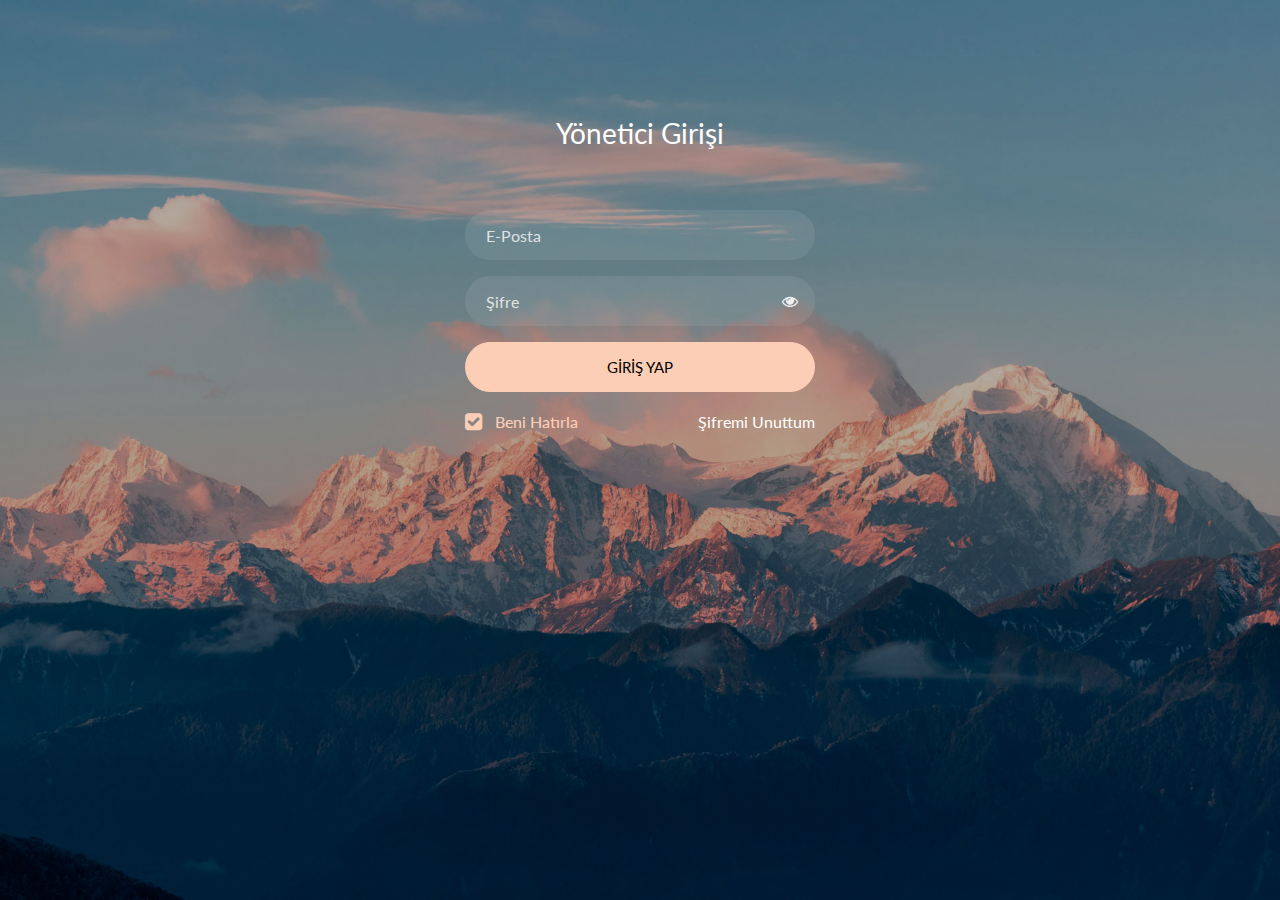
<file: TercumanSistemi/login-form-20/index.html>
<!doctype html>
<html lang="tr">

<head>
	<title>Giriş</title>
	<meta charset="utf-8">
	<meta name="viewport" content="width=device-width, initial-scale=1, shrink-to-fit=no">

	<link href="https://fonts.googleapis.com/css?family=Lato:300,400,700&display=swap" rel="stylesheet">

	<link rel="stylesheet" href="https://stackpath.bootstrapcdn.com/font-awesome/4.7.0/css/font-awesome.min.css">

	<link rel="stylesheet" href="css/style.css">

</head>

<body class="img js-fullheight" style="background-image: url(images/bg.jpg);">
	<section class="ftco-section">
		<div class="container">
			<div class="row justify-content-center">
				<div class="col-md-6 text-center mb-5">
					<h2 class="heading-section">Yönetici Girişi</h2>
				</div>
			</div>
			<div class="row justify-content-center">
				<div class="col-md-6 col-lg-4">
					<div class="login-wrap p-0">
						<form action="#" class="signin-form">
							<div class="form-group">
								<input type="text" class="form-control" placeholder="E-Posta" required>
							</div>
							<div class="form-group">
								<input id="password-field" type="password" class="form-control" placeholder="Şifre"
									required>
								<span toggle="#password-field"
									class="fa fa-fw fa-eye field-icon toggle-password"></span>
							</div>
							<div class="form-group">
								<button type="submit" class="form-control btn btn-primary submit px-3">Giriş
									Yap</button>
							</div>
							<div class="form-group d-md-flex">
								<div class="w-50">
									<label class="checkbox-wrap checkbox-primary">Beni Hatırla
										<input type="checkbox" checked>
										<span class="checkmark"></span>
									</label>
								</div>
								<div class="w-50 text-md-right">
									<a href="#" style="color: #fff">Şifremi Unuttum</a>
								</div>
							</div>
						</form>


					</div>
				</div>
			</div>
		</div>
	</section>

	<script src="js/jquery.min.js"></script>
	<script src="js/popper.js"></script>
	<script src="js/bootstrap.min.js"></script>
	<script src="js/main.js"></script>

</body>

</html>
</file>
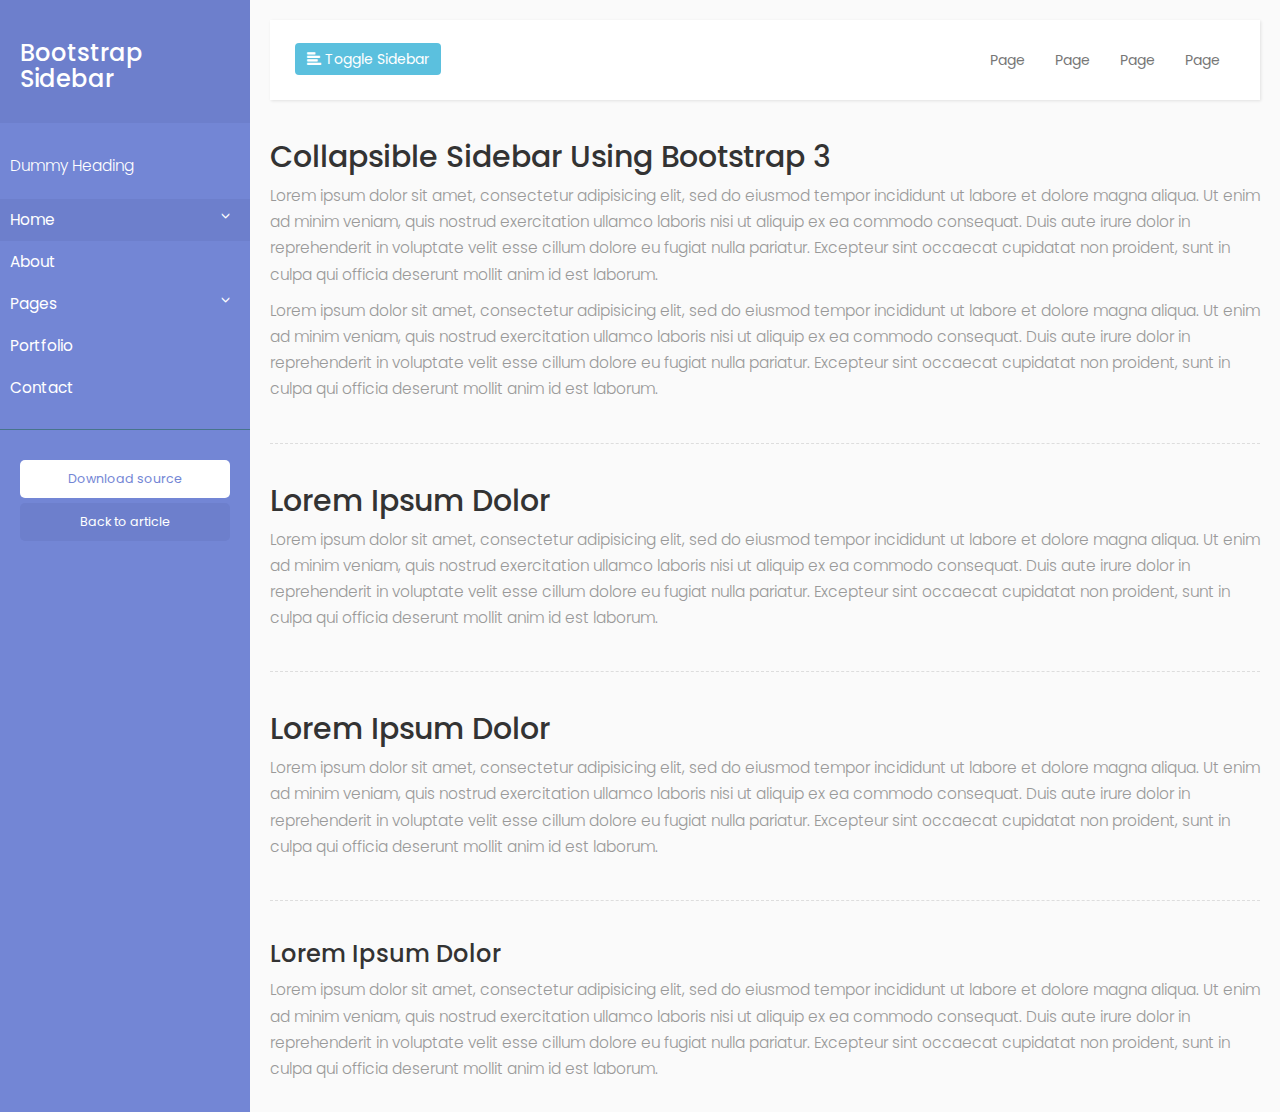
<file: TercumanSistemi/Dosyalar1/sidebar/bootstrap-3/index.html>
<!DOCTYPE html>
<html>
    <head>
        <meta charset="utf-8">
        <meta name="viewport" content="width=device-width, initial-scale=1.0">
        <meta http-equiv="X-UA-Compatible" content="IE=edge">

        <title>Collapsible sidebar using Bootstrap 3</title>

         <!-- Bootstrap CSS CDN -->
        <link rel="stylesheet" href="https://maxcdn.bootstrapcdn.com/bootstrap/3.3.7/css/bootstrap.min.css">
        <!-- Our Custom CSS -->
        <link rel="stylesheet" href="style.css">
    </head>
    <body>



        <div class="wrapper">
            <!-- Sidebar Holder -->
            <nav id="sidebar">
                <div class="sidebar-header">
                    <h3>Bootstrap Sidebar</h3>
                </div>

                <ul class="list-unstyled components">
                    <p>Dummy Heading</p>
                    <li class="active">
                        <a href="#homeSubmenu" data-toggle="collapse" aria-expanded="false">Home</a>
                        <ul class="collapse list-unstyled" id="homeSubmenu">
                            <li><a href="#">Home 1</a></li>
                            <li><a href="#">Home 2</a></li>
                            <li><a href="#">Home 3</a></li>
                        </ul>
                    </li>
                    <li>
                        <a href="#">About</a>
                        <a href="#pageSubmenu" data-toggle="collapse" aria-expanded="false">Pages</a>
                        <ul class="collapse list-unstyled" id="pageSubmenu">
                            <li><a href="#">Page 1</a></li>
                            <li><a href="#">Page 2</a></li>
                            <li><a href="#">Page 3</a></li>
                        </ul>
                    </li>
                    <li>
                        <a href="#">Portfolio</a>
                    </li>
                    <li>
                        <a href="#">Contact</a>
                    </li>
                </ul>

                <ul class="list-unstyled CTAs">
                    <li><a href="https://bootstrapious.com/tutorial/files/sidebar.zip" class="download">Download source</a></li>
                    <li><a href="https://bootstrapious.com/p/bootstrap-sidebar" class="article">Back to article</a></li>
                </ul>
            </nav>

            <!-- Page Content Holder -->
            <div id="content">

                <nav class="navbar navbar-default">
                    <div class="container-fluid">

                        <div class="navbar-header">
                            <button type="button" id="sidebarCollapse" class="btn btn-info navbar-btn">
                                <i class="glyphicon glyphicon-align-left"></i>
                                <span>Toggle Sidebar</span>
                            </button>
                        </div>

                        <div class="collapse navbar-collapse" id="bs-example-navbar-collapse-1">
                            <ul class="nav navbar-nav navbar-right">
                                <li><a href="#">Page</a></li>
                                <li><a href="#">Page</a></li>
                                <li><a href="#">Page</a></li>
                                <li><a href="#">Page</a></li>
                            </ul>
                        </div>
                    </div>
                </nav>

                <h2>Collapsible Sidebar Using Bootstrap 3</h2>
                <p>Lorem ipsum dolor sit amet, consectetur adipisicing elit, sed do eiusmod tempor incididunt ut labore et dolore magna aliqua. Ut enim ad minim veniam, quis nostrud exercitation ullamco laboris nisi ut aliquip ex ea commodo consequat. Duis aute irure dolor in reprehenderit in voluptate velit esse cillum dolore eu fugiat nulla pariatur. Excepteur sint occaecat cupidatat non proident, sunt in culpa qui officia deserunt mollit anim id est laborum.</p>
                <p>Lorem ipsum dolor sit amet, consectetur adipisicing elit, sed do eiusmod tempor incididunt ut labore et dolore magna aliqua. Ut enim ad minim veniam, quis nostrud exercitation ullamco laboris nisi ut aliquip ex ea commodo consequat. Duis aute irure dolor in reprehenderit in voluptate velit esse cillum dolore eu fugiat nulla pariatur. Excepteur sint occaecat cupidatat non proident, sunt in culpa qui officia deserunt mollit anim id est laborum.</p>

                <div class="line"></div>

                <h2>Lorem Ipsum Dolor</h2>
                <p>Lorem ipsum dolor sit amet, consectetur adipisicing elit, sed do eiusmod tempor incididunt ut labore et dolore magna aliqua. Ut enim ad minim veniam, quis nostrud exercitation ullamco laboris nisi ut aliquip ex ea commodo consequat. Duis aute irure dolor in reprehenderit in voluptate velit esse cillum dolore eu fugiat nulla pariatur. Excepteur sint occaecat cupidatat non proident, sunt in culpa qui officia deserunt mollit anim id est laborum.</p>

                <div class="line"></div>

                <h2>Lorem Ipsum Dolor</h2>
                <p>Lorem ipsum dolor sit amet, consectetur adipisicing elit, sed do eiusmod tempor incididunt ut labore et dolore magna aliqua. Ut enim ad minim veniam, quis nostrud exercitation ullamco laboris nisi ut aliquip ex ea commodo consequat. Duis aute irure dolor in reprehenderit in voluptate velit esse cillum dolore eu fugiat nulla pariatur. Excepteur sint occaecat cupidatat non proident, sunt in culpa qui officia deserunt mollit anim id est laborum.</p>

                <div class="line"></div>

                <h3>Lorem Ipsum Dolor</h3>
                <p>Lorem ipsum dolor sit amet, consectetur adipisicing elit, sed do eiusmod tempor incididunt ut labore et dolore magna aliqua. Ut enim ad minim veniam, quis nostrud exercitation ullamco laboris nisi ut aliquip ex ea commodo consequat. Duis aute irure dolor in reprehenderit in voluptate velit esse cillum dolore eu fugiat nulla pariatur. Excepteur sint occaecat cupidatat non proident, sunt in culpa qui officia deserunt mollit anim id est laborum.</p>
            </div>
        </div>





        <!-- jQuery CDN -->
         <script src="https://code.jquery.com/jquery-1.12.0.min.js"></script>
         <!-- Bootstrap Js CDN -->
         <script src="https://maxcdn.bootstrapcdn.com/bootstrap/3.3.7/js/bootstrap.min.js"></script>

         <script type="text/javascript">
             $(document).ready(function () {
                 $('#sidebarCollapse').on('click', function () {
                     $('#sidebar').toggleClass('active');
                 });
             });
         </script>
    </body>
</html>
</file>
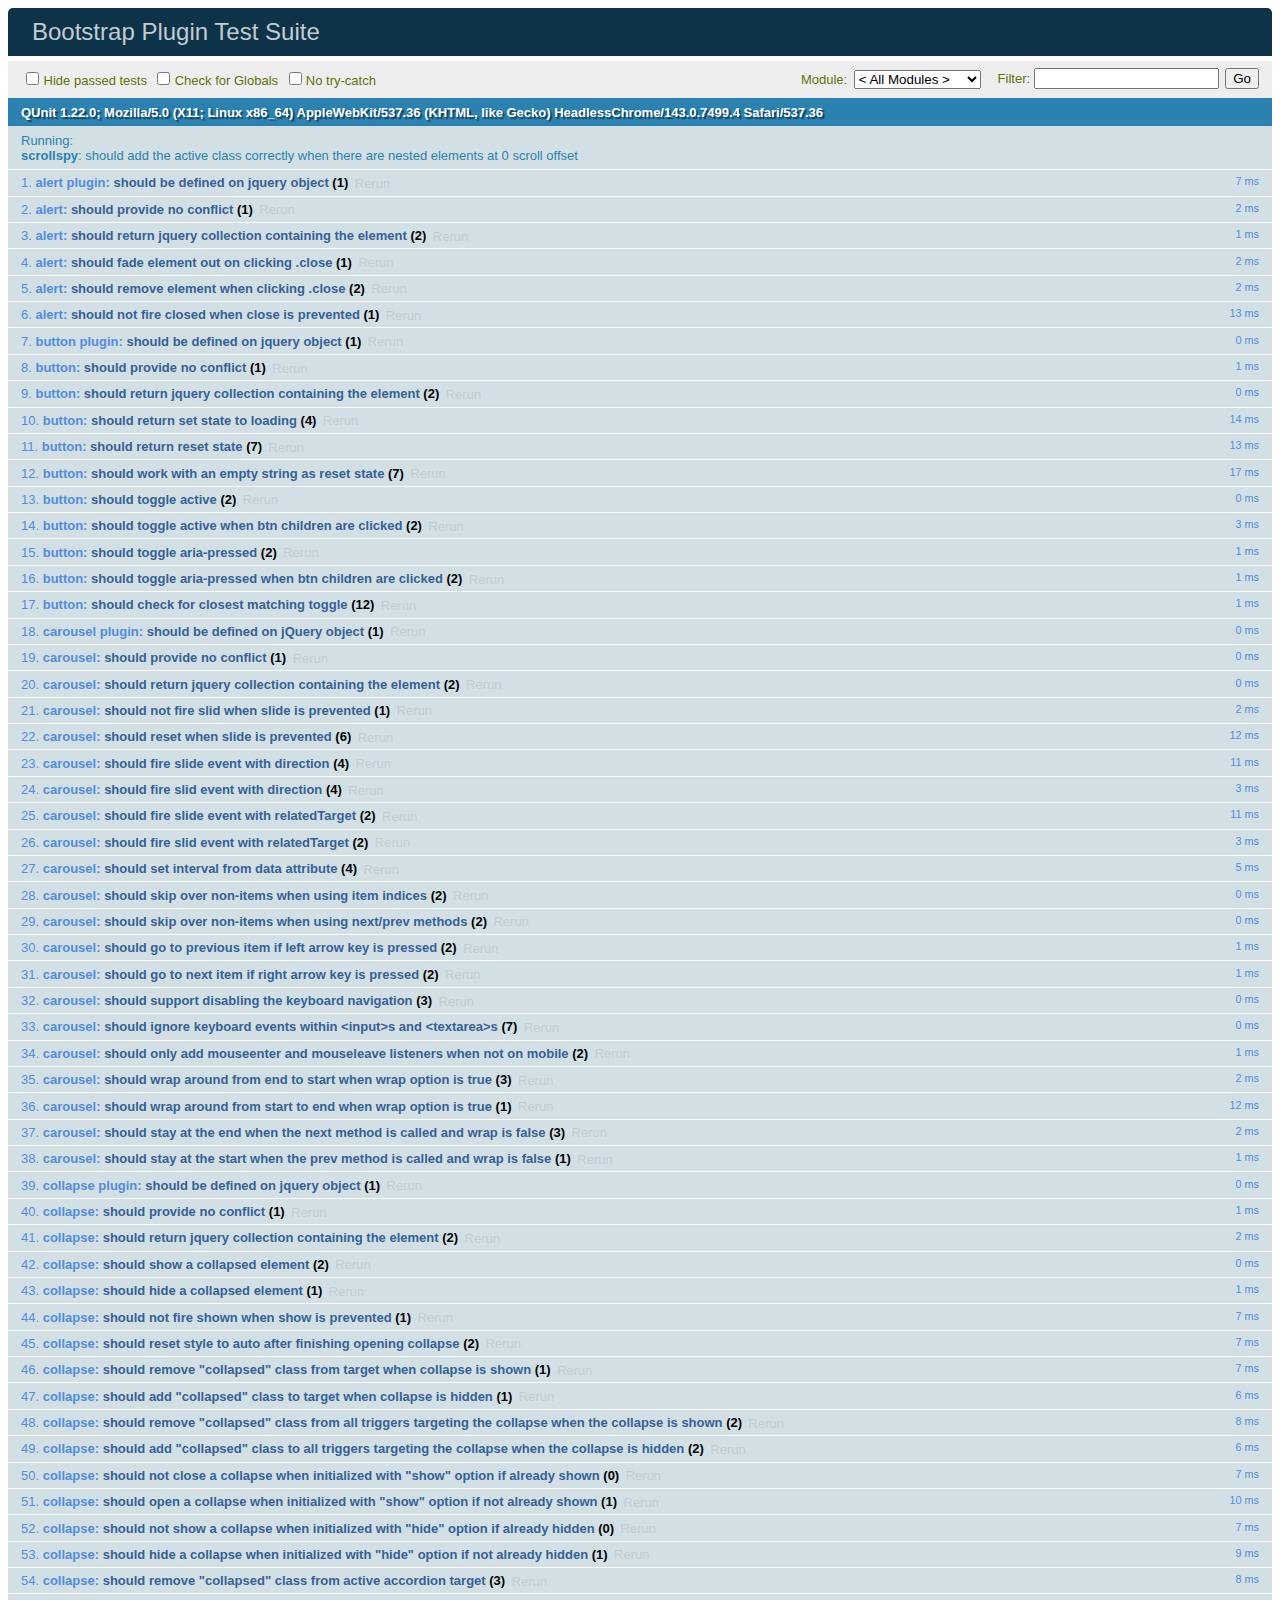
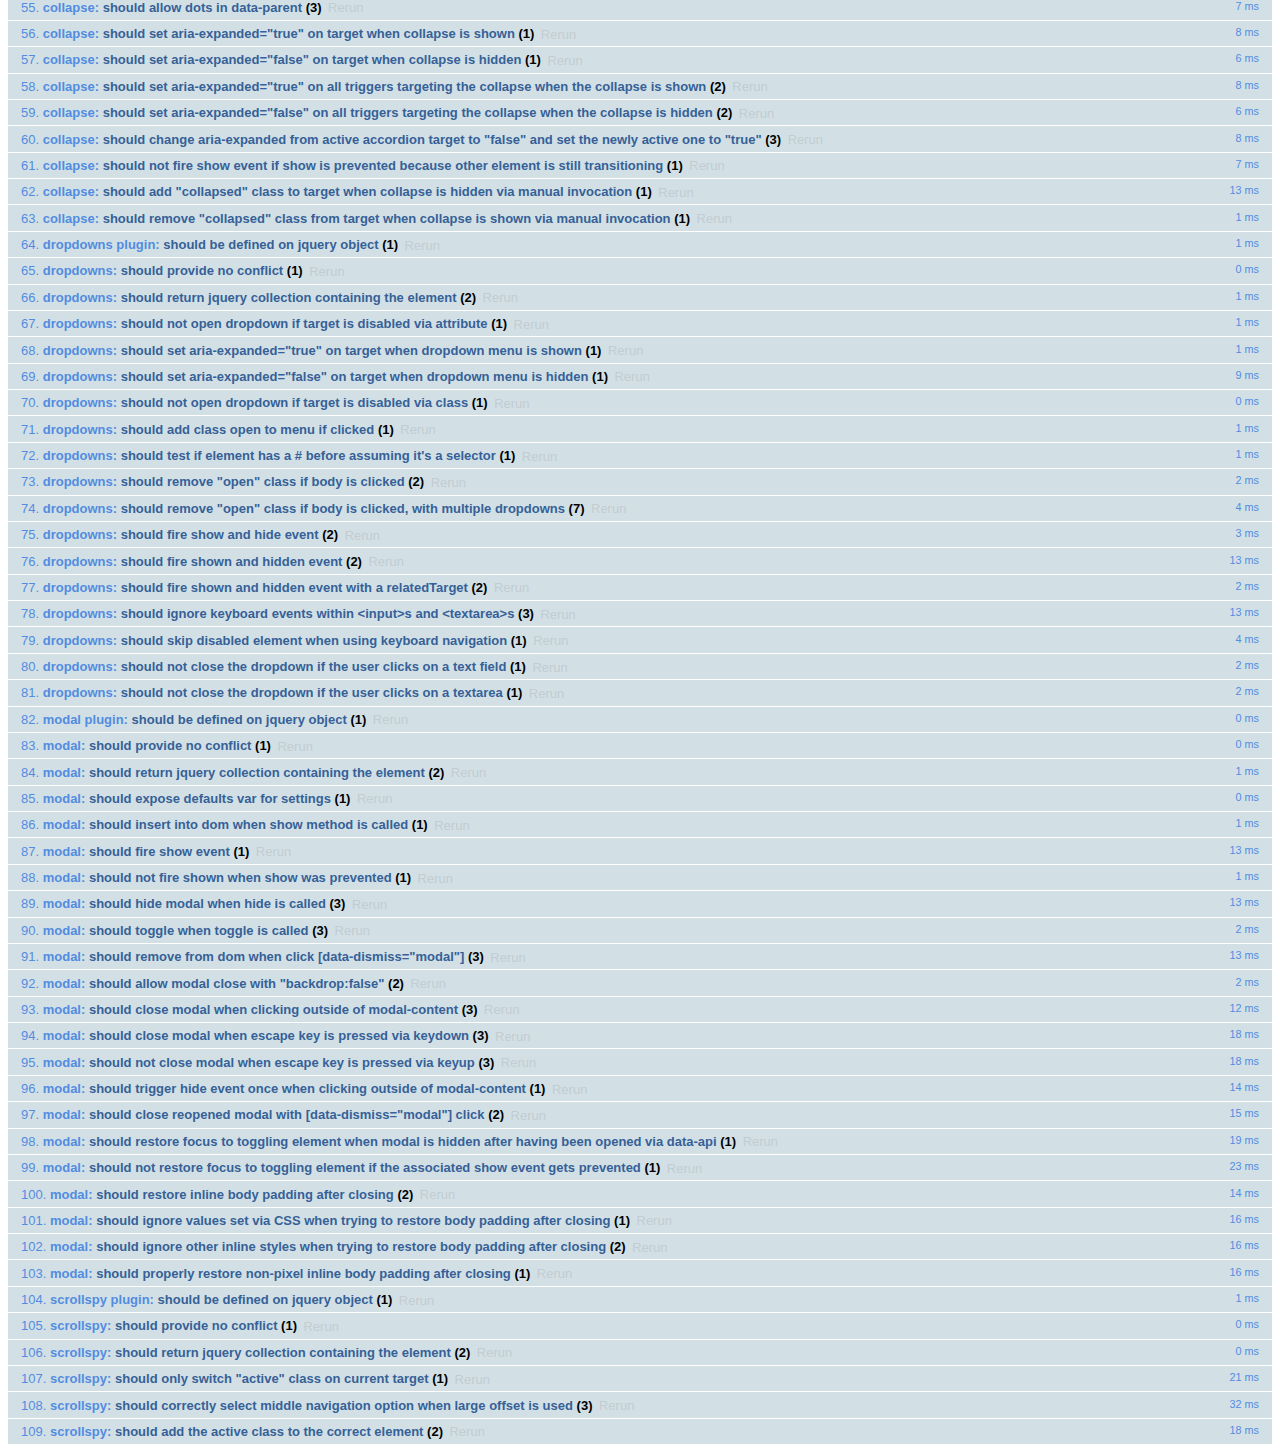
<file: TercumanSistemi/Dosyalar1/bootstrap-3.3.7/js/tests/index.html>
<!DOCTYPE html>
<html>
  <head>
    <meta charset="utf-8">
    <title>Bootstrap Plugin Test Suite</title>
    <meta name="viewport" content="width=device-width, initial-scale=1">

    <!-- jQuery -->
    <script src="vendor/jquery.min.js"></script>
    <script>
      // Disable jQuery event aliases to ensure we don't accidentally use any of them
      (function () {
        var eventAliases = [
          'blur',
          'focus',
          'focusin',
          'focusout',
          'load',
          'resize',
          'scroll',
          'unload',
          'click',
          'dblclick',
          'mousedown',
          'mouseup',
          'mousemove',
          'mouseover',
          'mouseout',
          'mouseenter',
          'mouseleave',
          'change',
          'select',
          'submit',
          'keydown',
          'keypress',
          'keyup',
          'error',
          'contextmenu',
          'hover',
          'bind',
          'unbind',
          'delegate',
          'undelegate'
        ]
        for (var i = 0; i < eventAliases.length; i++) {
          var eventAlias = eventAliases[i]
          $.fn[eventAlias] = function () {
            throw new Error('Using the ".' + eventAlias + '()" method is not allowed, so that Bootstrap can be compatible with custom jQuery builds which exclude the "event aliases" module that defines said method. See https://github.com/twbs/bootstrap/blob/master/CONTRIBUTING.md#js')
          }
        }
      })()
    </script>

    <!-- QUnit -->
    <link rel="stylesheet" href="vendor/qunit.css" media="screen">
    <script src="vendor/qunit.js"></script>
    <script>
      // See https://github.com/axemclion/grunt-saucelabs#test-result-details-with-qunit
      var log = []
      // Require assert.expect in each test
      QUnit.config.requireExpects = true
      QUnit.done(function (testResults) {
        var tests = []
        for (var i = 0, len = log.length; i < len; i++) {
          var details = log[i]
          tests.push({
            name: details.name,
            result: details.result,
            expected: details.expected,
            actual: details.actual,
            source: details.source
          })
        }
        testResults.tests = tests

        window.global_test_results = testResults
      })

      QUnit.testStart(function (testDetails) {
        $(window).scrollTop(0)
        QUnit.log(function (details) {
          if (!details.result) {
            details.name = testDetails.name
            log.push(details)
          }
        })
      })

      // Cleanup
      QUnit.testDone(function () {
        $('#qunit-fixture').empty()
        $('#modal-test, .modal-backdrop').remove()
      })

      // Display fixture on-screen on iOS to avoid false positives
      if (/iPhone|iPad|iPod/.test(navigator.userAgent)) {
        QUnit.begin(function() {
          $('#qunit-fixture').css({ top: 0, left: 0 })
        })

        QUnit.done(function () {
          $('#qunit-fixture').css({ top: '', left: '' })
        })
      }

      // Disable deprecated global QUnit method aliases in preparation for QUnit v2
      (function () {
        var methodNames = [
          'async',
          'asyncTest',
          'deepEqual',
          'equal',
          'expect',
          'module',
          'notDeepEqual',
          'notEqual',
          'notPropEqual',
          'notStrictEqual',
          'ok',
          'propEqual',
          'push',
          'start',
          'stop',
          'strictEqual',
          'test',
          'throws'
        ];
        for (var i = 0; i < methodNames.length; i++) {
          var methodName = methodNames[i];
          window[methodName] = undefined;
        }
      })();
    </script>

    <!-- Plugin sources -->
    <script>$.support.transition = false</script>
    <script src="../../js/alert.js"></script>
    <script src="../../js/button.js"></script>
    <script src="../../js/carousel.js"></script>
    <script src="../../js/collapse.js"></script>
    <script src="../../js/dropdown.js"></script>
    <script src="../../js/modal.js"></script>
    <script src="../../js/scrollspy.js"></script>
    <script src="../../js/tab.js"></script>
    <script src="../../js/tooltip.js"></script>
    <script src="../../js/popover.js"></script>
    <script src="../../js/affix.js"></script>

    <!-- Unit tests -->
    <script src="unit/alert.js"></script>
    <script src="unit/button.js"></script>
    <script src="unit/carousel.js"></script>
    <script src="unit/collapse.js"></script>
    <script src="unit/dropdown.js"></script>
    <script src="unit/modal.js"></script>
    <script src="unit/scrollspy.js"></script>
    <script src="unit/tab.js"></script>
    <script src="unit/tooltip.js"></script>
    <script src="unit/popover.js"></script>
    <script src="unit/affix.js"></script>

  </head>
  <body>
    <div id="qunit-container">
      <div id="qunit"></div>
      <div id="qunit-fixture"></div>
    </div>
  </body>
</html>
</file>
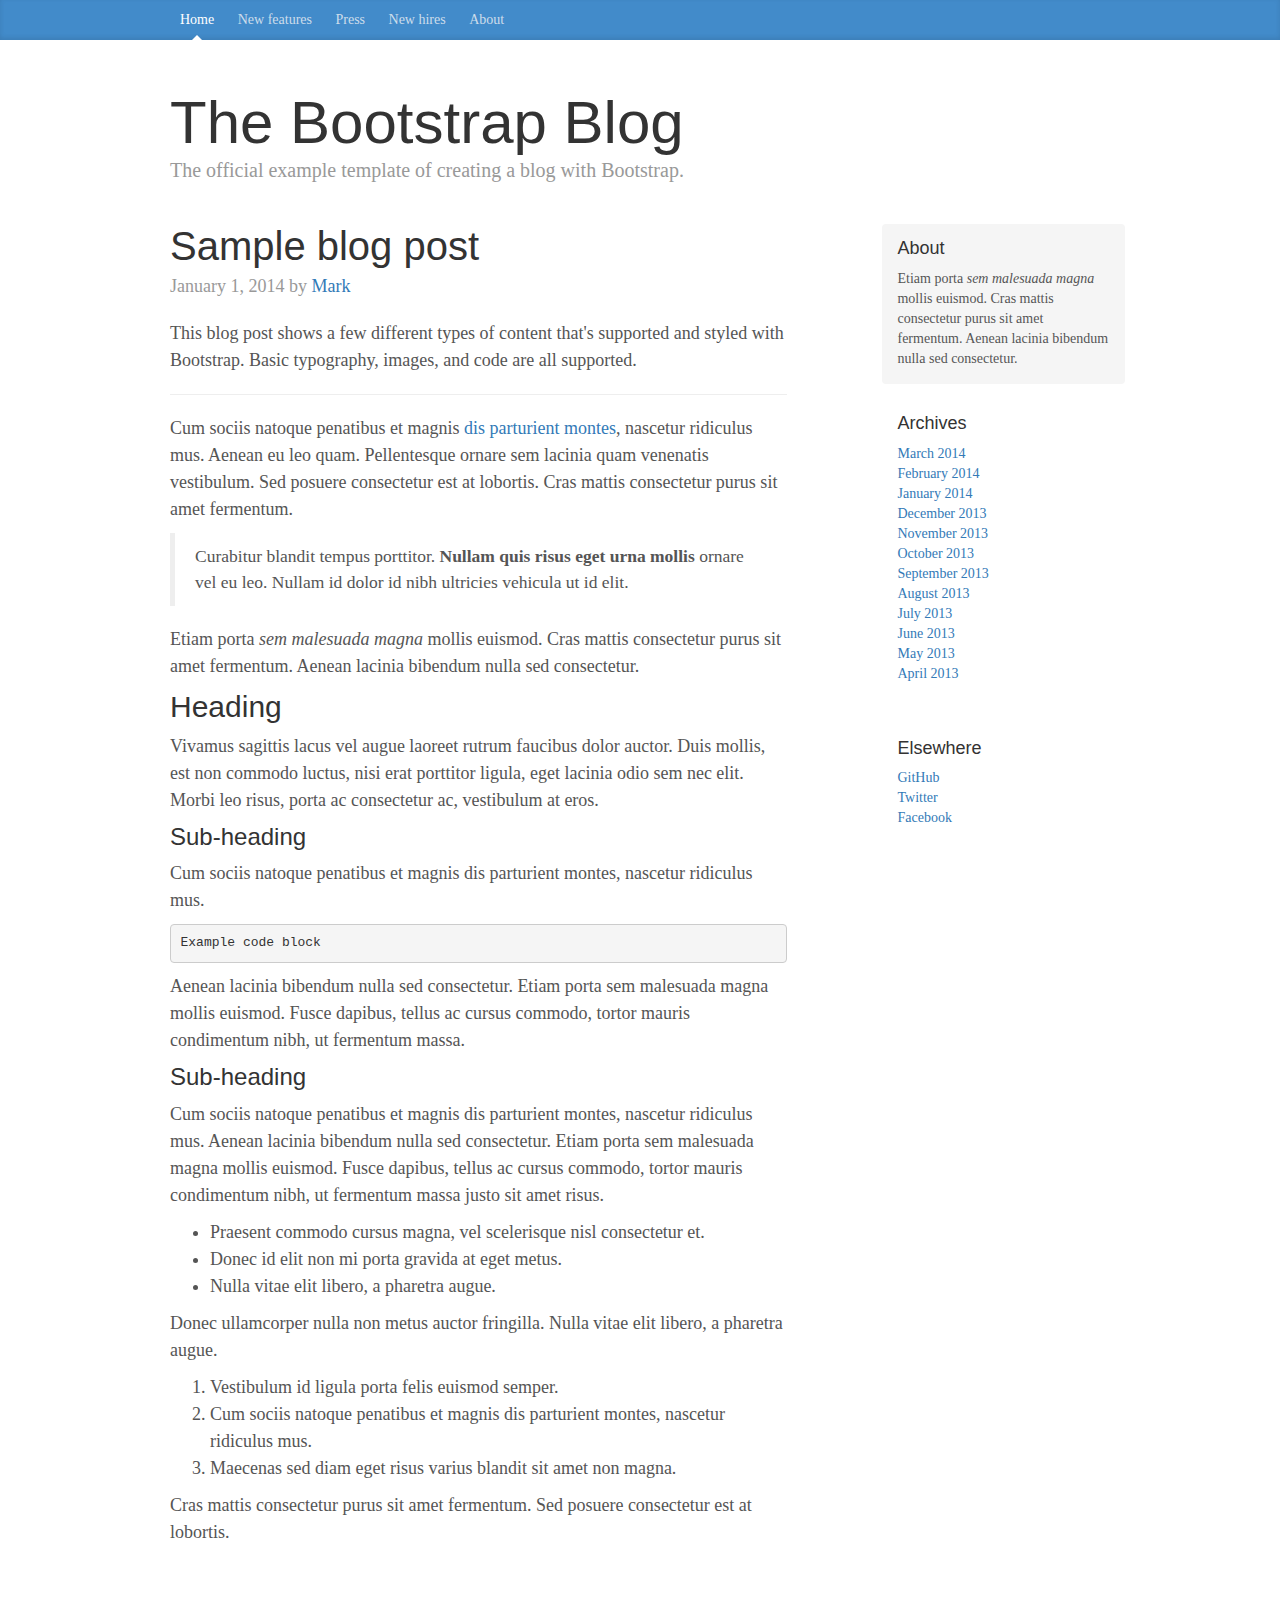
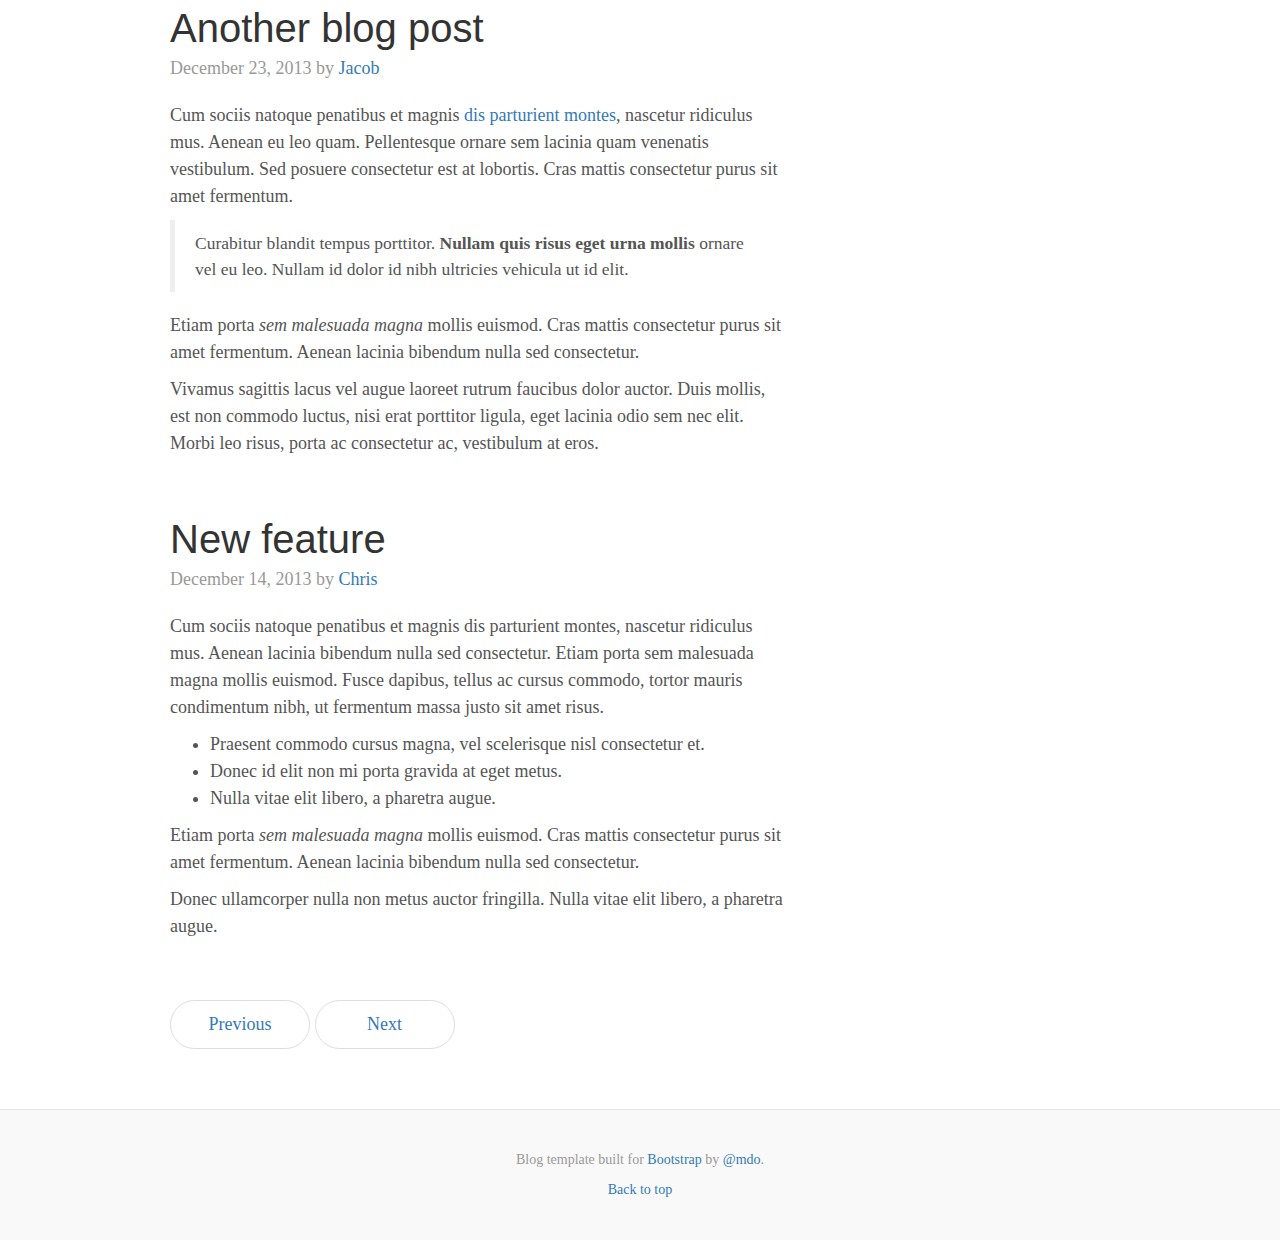
<file: TercumanSistemi/Dosyalar1/bootstrap-3.3.7/docs/examples/blog/index.html>
<!DOCTYPE html>
<html lang="en">
  <head>
    <meta charset="utf-8">
    <meta http-equiv="X-UA-Compatible" content="IE=edge">
    <meta name="viewport" content="width=device-width, initial-scale=1">
    <!-- The above 3 meta tags *must* come first in the head; any other head content must come *after* these tags -->
    <meta name="description" content="">
    <meta name="author" content="">
    <link rel="icon" href="../../favicon.ico">

    <title>Blog Template for Bootstrap</title>

    <!-- Bootstrap core CSS -->
    <link href="../../dist/css/bootstrap.min.css" rel="stylesheet">

    <!-- IE10 viewport hack for Surface/desktop Windows 8 bug -->
    <link href="../../assets/css/ie10-viewport-bug-workaround.css" rel="stylesheet">

    <!-- Custom styles for this template -->
    <link href="blog.css" rel="stylesheet">

    <!-- Just for debugging purposes. Don't actually copy these 2 lines! -->
    <!--[if lt IE 9]><script src="../../assets/js/ie8-responsive-file-warning.js"></script><![endif]-->
    <script src="../../assets/js/ie-emulation-modes-warning.js"></script>

    <!-- HTML5 shim and Respond.js for IE8 support of HTML5 elements and media queries -->
    <!--[if lt IE 9]>
      <script src="https://oss.maxcdn.com/html5shiv/3.7.3/html5shiv.min.js"></script>
      <script src="https://oss.maxcdn.com/respond/1.4.2/respond.min.js"></script>
    <![endif]-->
  </head>

  <body>

    <div class="blog-masthead">
      <div class="container">
        <nav class="blog-nav">
          <a class="blog-nav-item active" href="#">Home</a>
          <a class="blog-nav-item" href="#">New features</a>
          <a class="blog-nav-item" href="#">Press</a>
          <a class="blog-nav-item" href="#">New hires</a>
          <a class="blog-nav-item" href="#">About</a>
        </nav>
      </div>
    </div>

    <div class="container">

      <div class="blog-header">
        <h1 class="blog-title">The Bootstrap Blog</h1>
        <p class="lead blog-description">The official example template of creating a blog with Bootstrap.</p>
      </div>

      <div class="row">

        <div class="col-sm-8 blog-main">

          <div class="blog-post">
            <h2 class="blog-post-title">Sample blog post</h2>
            <p class="blog-post-meta">January 1, 2014 by <a href="#">Mark</a></p>

            <p>This blog post shows a few different types of content that's supported and styled with Bootstrap. Basic typography, images, and code are all supported.</p>
            <hr>
            <p>Cum sociis natoque penatibus et magnis <a href="#">dis parturient montes</a>, nascetur ridiculus mus. Aenean eu leo quam. Pellentesque ornare sem lacinia quam venenatis vestibulum. Sed posuere consectetur est at lobortis. Cras mattis consectetur purus sit amet fermentum.</p>
            <blockquote>
              <p>Curabitur blandit tempus porttitor. <strong>Nullam quis risus eget urna mollis</strong> ornare vel eu leo. Nullam id dolor id nibh ultricies vehicula ut id elit.</p>
            </blockquote>
            <p>Etiam porta <em>sem malesuada magna</em> mollis euismod. Cras mattis consectetur purus sit amet fermentum. Aenean lacinia bibendum nulla sed consectetur.</p>
            <h2>Heading</h2>
            <p>Vivamus sagittis lacus vel augue laoreet rutrum faucibus dolor auctor. Duis mollis, est non commodo luctus, nisi erat porttitor ligula, eget lacinia odio sem nec elit. Morbi leo risus, porta ac consectetur ac, vestibulum at eros.</p>
            <h3>Sub-heading</h3>
            <p>Cum sociis natoque penatibus et magnis dis parturient montes, nascetur ridiculus mus.</p>
            <pre><code>Example code block</code></pre>
            <p>Aenean lacinia bibendum nulla sed consectetur. Etiam porta sem malesuada magna mollis euismod. Fusce dapibus, tellus ac cursus commodo, tortor mauris condimentum nibh, ut fermentum massa.</p>
            <h3>Sub-heading</h3>
            <p>Cum sociis natoque penatibus et magnis dis parturient montes, nascetur ridiculus mus. Aenean lacinia bibendum nulla sed consectetur. Etiam porta sem malesuada magna mollis euismod. Fusce dapibus, tellus ac cursus commodo, tortor mauris condimentum nibh, ut fermentum massa justo sit amet risus.</p>
            <ul>
              <li>Praesent commodo cursus magna, vel scelerisque nisl consectetur et.</li>
              <li>Donec id elit non mi porta gravida at eget metus.</li>
              <li>Nulla vitae elit libero, a pharetra augue.</li>
            </ul>
            <p>Donec ullamcorper nulla non metus auctor fringilla. Nulla vitae elit libero, a pharetra augue.</p>
            <ol>
              <li>Vestibulum id ligula porta felis euismod semper.</li>
              <li>Cum sociis natoque penatibus et magnis dis parturient montes, nascetur ridiculus mus.</li>
              <li>Maecenas sed diam eget risus varius blandit sit amet non magna.</li>
            </ol>
            <p>Cras mattis consectetur purus sit amet fermentum. Sed posuere consectetur est at lobortis.</p>
          </div><!-- /.blog-post -->

          <div class="blog-post">
            <h2 class="blog-post-title">Another blog post</h2>
            <p class="blog-post-meta">December 23, 2013 by <a href="#">Jacob</a></p>

            <p>Cum sociis natoque penatibus et magnis <a href="#">dis parturient montes</a>, nascetur ridiculus mus. Aenean eu leo quam. Pellentesque ornare sem lacinia quam venenatis vestibulum. Sed posuere consectetur est at lobortis. Cras mattis consectetur purus sit amet fermentum.</p>
            <blockquote>
              <p>Curabitur blandit tempus porttitor. <strong>Nullam quis risus eget urna mollis</strong> ornare vel eu leo. Nullam id dolor id nibh ultricies vehicula ut id elit.</p>
            </blockquote>
            <p>Etiam porta <em>sem malesuada magna</em> mollis euismod. Cras mattis consectetur purus sit amet fermentum. Aenean lacinia bibendum nulla sed consectetur.</p>
            <p>Vivamus sagittis lacus vel augue laoreet rutrum faucibus dolor auctor. Duis mollis, est non commodo luctus, nisi erat porttitor ligula, eget lacinia odio sem nec elit. Morbi leo risus, porta ac consectetur ac, vestibulum at eros.</p>
          </div><!-- /.blog-post -->

          <div class="blog-post">
            <h2 class="blog-post-title">New feature</h2>
            <p class="blog-post-meta">December 14, 2013 by <a href="#">Chris</a></p>

            <p>Cum sociis natoque penatibus et magnis dis parturient montes, nascetur ridiculus mus. Aenean lacinia bibendum nulla sed consectetur. Etiam porta sem malesuada magna mollis euismod. Fusce dapibus, tellus ac cursus commodo, tortor mauris condimentum nibh, ut fermentum massa justo sit amet risus.</p>
            <ul>
              <li>Praesent commodo cursus magna, vel scelerisque nisl consectetur et.</li>
              <li>Donec id elit non mi porta gravida at eget metus.</li>
              <li>Nulla vitae elit libero, a pharetra augue.</li>
            </ul>
            <p>Etiam porta <em>sem malesuada magna</em> mollis euismod. Cras mattis consectetur purus sit amet fermentum. Aenean lacinia bibendum nulla sed consectetur.</p>
            <p>Donec ullamcorper nulla non metus auctor fringilla. Nulla vitae elit libero, a pharetra augue.</p>
          </div><!-- /.blog-post -->

          <nav>
            <ul class="pager">
              <li><a href="#">Previous</a></li>
              <li><a href="#">Next</a></li>
            </ul>
          </nav>

        </div><!-- /.blog-main -->

        <div class="col-sm-3 col-sm-offset-1 blog-sidebar">
          <div class="sidebar-module sidebar-module-inset">
            <h4>About</h4>
            <p>Etiam porta <em>sem malesuada magna</em> mollis euismod. Cras mattis consectetur purus sit amet fermentum. Aenean lacinia bibendum nulla sed consectetur.</p>
          </div>
          <div class="sidebar-module">
            <h4>Archives</h4>
            <ol class="list-unstyled">
              <li><a href="#">March 2014</a></li>
              <li><a href="#">February 2014</a></li>
              <li><a href="#">January 2014</a></li>
              <li><a href="#">December 2013</a></li>
              <li><a href="#">November 2013</a></li>
              <li><a href="#">October 2013</a></li>
              <li><a href="#">September 2013</a></li>
              <li><a href="#">August 2013</a></li>
              <li><a href="#">July 2013</a></li>
              <li><a href="#">June 2013</a></li>
              <li><a href="#">May 2013</a></li>
              <li><a href="#">April 2013</a></li>
            </ol>
          </div>
          <div class="sidebar-module">
            <h4>Elsewhere</h4>
            <ol class="list-unstyled">
              <li><a href="#">GitHub</a></li>
              <li><a href="#">Twitter</a></li>
              <li><a href="#">Facebook</a></li>
            </ol>
          </div>
        </div><!-- /.blog-sidebar -->

      </div><!-- /.row -->

    </div><!-- /.container -->

    <footer class="blog-footer">
      <p>Blog template built for <a href="http://getbootstrap.com">Bootstrap</a> by <a href="https://twitter.com/mdo">@mdo</a>.</p>
      <p>
        <a href="#">Back to top</a>
      </p>
    </footer>


    <!-- Bootstrap core JavaScript
    ================================================== -->
    <!-- Placed at the end of the document so the pages load faster -->
    <script src="https://ajax.googleapis.com/ajax/libs/jquery/1.12.4/jquery.min.js"></script>
    <script>window.jQuery || document.write('<script src="../../assets/js/vendor/jquery.min.js"><\/script>')</script>
    <script src="../../dist/js/bootstrap.min.js"></script>
    <!-- IE10 viewport hack for Surface/desktop Windows 8 bug -->
    <script src="../../assets/js/ie10-viewport-bug-workaround.js"></script>
  </body>
</html>
</file>
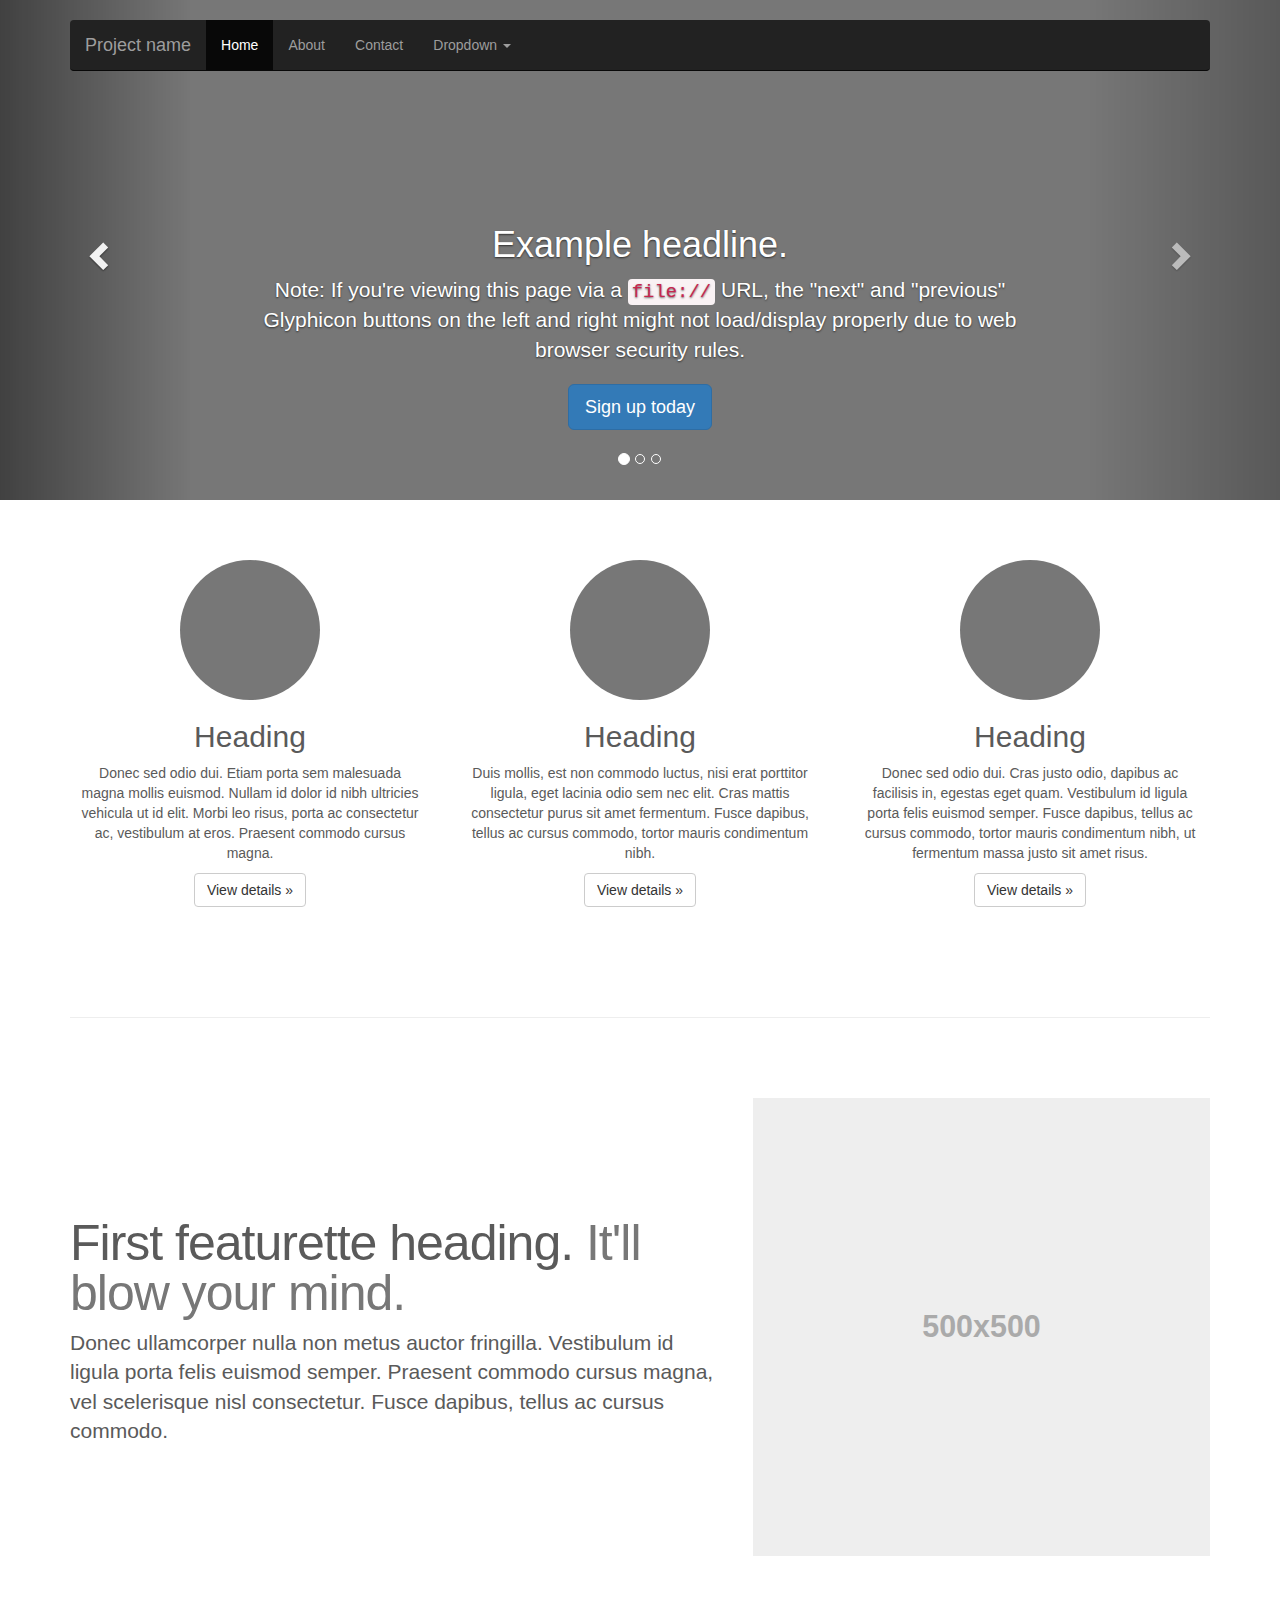
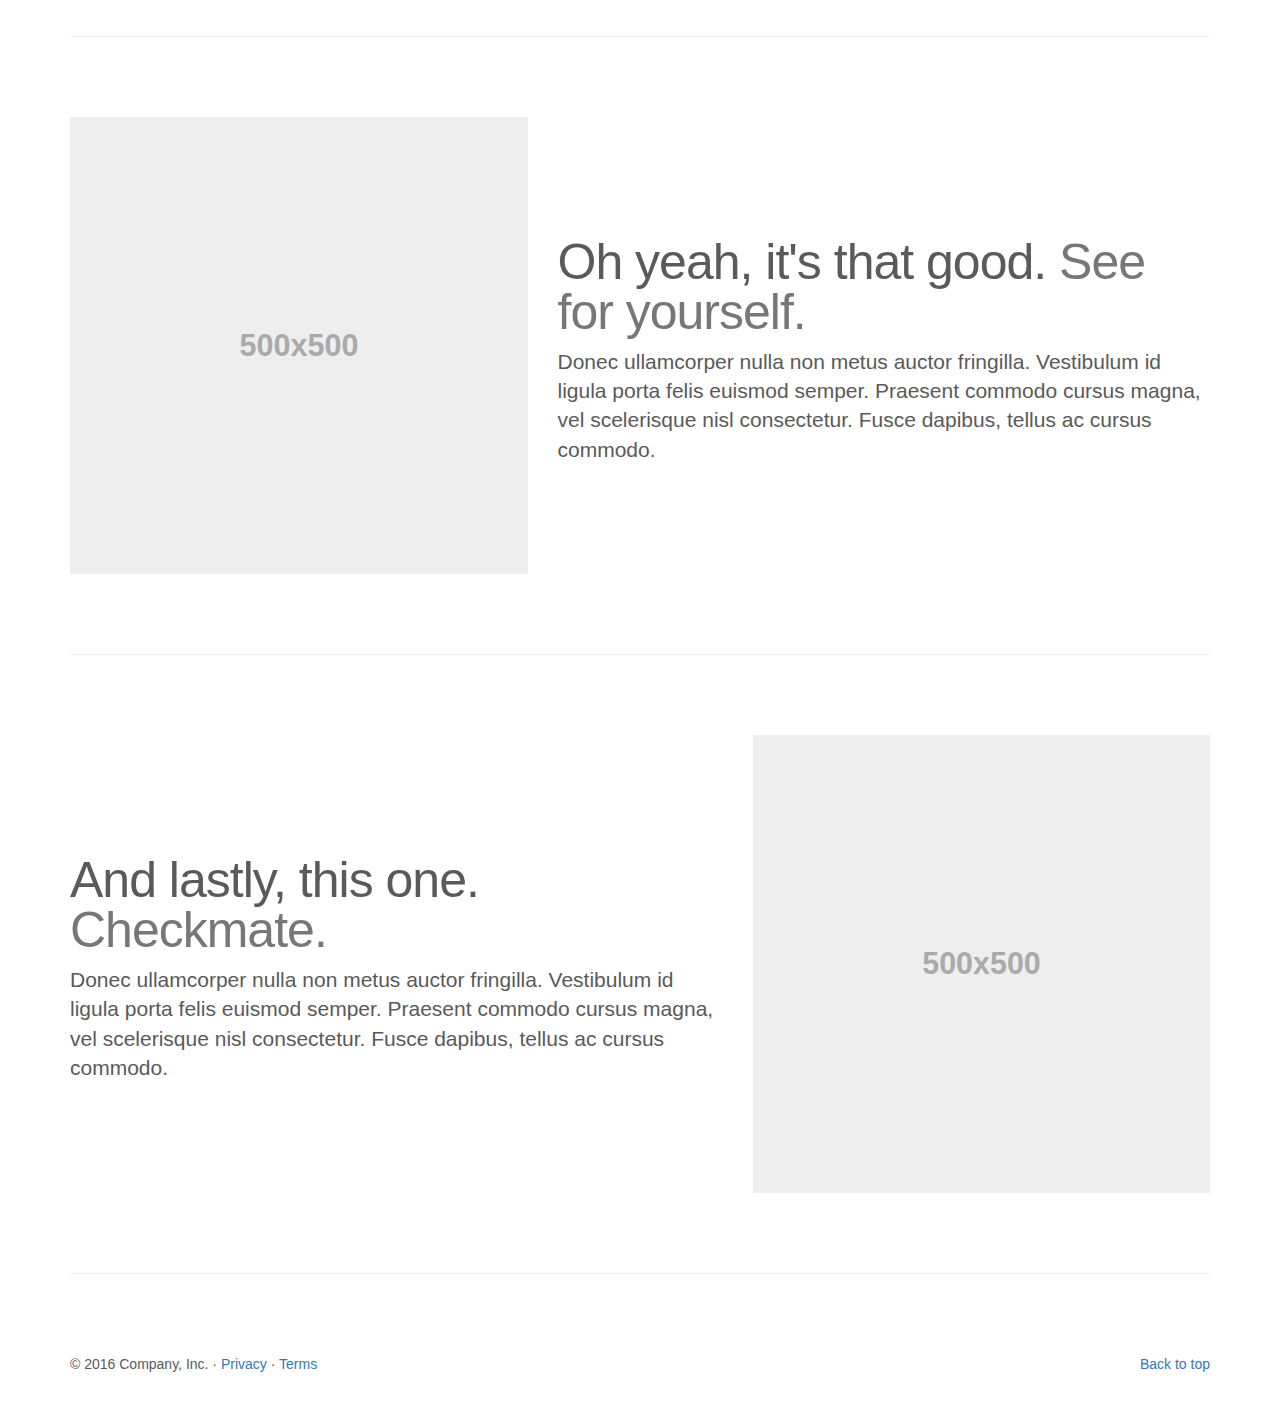
<file: TercumanSistemi/Dosyalar1/bootstrap-3.3.7/docs/examples/carousel/index.html>
<!DOCTYPE html>
<html lang="en">
  <head>
    <meta charset="utf-8">
    <meta http-equiv="X-UA-Compatible" content="IE=edge">
    <meta name="viewport" content="width=device-width, initial-scale=1">
    <!-- The above 3 meta tags *must* come first in the head; any other head content must come *after* these tags -->
    <meta name="description" content="">
    <meta name="author" content="">
    <link rel="icon" href="../../favicon.ico">

    <title>Carousel Template for Bootstrap</title>

    <!-- Bootstrap core CSS -->
    <link href="../../dist/css/bootstrap.min.css" rel="stylesheet">

    <!-- IE10 viewport hack for Surface/desktop Windows 8 bug -->
    <link href="../../assets/css/ie10-viewport-bug-workaround.css" rel="stylesheet">

    <!-- Just for debugging purposes. Don't actually copy these 2 lines! -->
    <!--[if lt IE 9]><script src="../../assets/js/ie8-responsive-file-warning.js"></script><![endif]-->
    <script src="../../assets/js/ie-emulation-modes-warning.js"></script>

    <!-- HTML5 shim and Respond.js for IE8 support of HTML5 elements and media queries -->
    <!--[if lt IE 9]>
      <script src="https://oss.maxcdn.com/html5shiv/3.7.3/html5shiv.min.js"></script>
      <script src="https://oss.maxcdn.com/respond/1.4.2/respond.min.js"></script>
    <![endif]-->

    <!-- Custom styles for this template -->
    <link href="carousel.css" rel="stylesheet">
  </head>
<!-- NAVBAR
================================================== -->
  <body>
    <div class="navbar-wrapper">
      <div class="container">

        <nav class="navbar navbar-inverse navbar-static-top">
          <div class="container">
            <div class="navbar-header">
              <button type="button" class="navbar-toggle collapsed" data-toggle="collapse" data-target="#navbar" aria-expanded="false" aria-controls="navbar">
                <span class="sr-only">Toggle navigation</span>
                <span class="icon-bar"></span>
                <span class="icon-bar"></span>
                <span class="icon-bar"></span>
              </button>
              <a class="navbar-brand" href="#">Project name</a>
            </div>
            <div id="navbar" class="navbar-collapse collapse">
              <ul class="nav navbar-nav">
                <li class="active"><a href="#">Home</a></li>
                <li><a href="#about">About</a></li>
                <li><a href="#contact">Contact</a></li>
                <li class="dropdown">
                  <a href="#" class="dropdown-toggle" data-toggle="dropdown" role="button" aria-haspopup="true" aria-expanded="false">Dropdown <span class="caret"></span></a>
                  <ul class="dropdown-menu">
                    <li><a href="#">Action</a></li>
                    <li><a href="#">Another action</a></li>
                    <li><a href="#">Something else here</a></li>
                    <li role="separator" class="divider"></li>
                    <li class="dropdown-header">Nav header</li>
                    <li><a href="#">Separated link</a></li>
                    <li><a href="#">One more separated link</a></li>
                  </ul>
                </li>
              </ul>
            </div>
          </div>
        </nav>

      </div>
    </div>


    <!-- Carousel
    ================================================== -->
    <div id="myCarousel" class="carousel slide" data-ride="carousel">
      <!-- Indicators -->
      <ol class="carousel-indicators">
        <li data-target="#myCarousel" data-slide-to="0" class="active"></li>
        <li data-target="#myCarousel" data-slide-to="1"></li>
        <li data-target="#myCarousel" data-slide-to="2"></li>
      </ol>
      <div class="carousel-inner" role="listbox">
        <div class="item active">
          <img class="first-slide" src="[data-uri]" alt="First slide">
          <div class="container">
            <div class="carousel-caption">
              <h1>Example headline.</h1>
              <p>Note: If you're viewing this page via a <code>file://</code> URL, the "next" and "previous" Glyphicon buttons on the left and right might not load/display properly due to web browser security rules.</p>
              <p><a class="btn btn-lg btn-primary" href="#" role="button">Sign up today</a></p>
            </div>
          </div>
        </div>
        <div class="item">
          <img class="second-slide" src="[data-uri]" alt="Second slide">
          <div class="container">
            <div class="carousel-caption">
              <h1>Another example headline.</h1>
              <p>Cras justo odio, dapibus ac facilisis in, egestas eget quam. Donec id elit non mi porta gravida at eget metus. Nullam id dolor id nibh ultricies vehicula ut id elit.</p>
              <p><a class="btn btn-lg btn-primary" href="#" role="button">Learn more</a></p>
            </div>
          </div>
        </div>
        <div class="item">
          <img class="third-slide" src="[data-uri]" alt="Third slide">
          <div class="container">
            <div class="carousel-caption">
              <h1>One more for good measure.</h1>
              <p>Cras justo odio, dapibus ac facilisis in, egestas eget quam. Donec id elit non mi porta gravida at eget metus. Nullam id dolor id nibh ultricies vehicula ut id elit.</p>
              <p><a class="btn btn-lg btn-primary" href="#" role="button">Browse gallery</a></p>
            </div>
          </div>
        </div>
      </div>
      <a class="left carousel-control" href="#myCarousel" role="button" data-slide="prev">
        <span class="glyphicon glyphicon-chevron-left" aria-hidden="true"></span>
        <span class="sr-only">Previous</span>
      </a>
      <a class="right carousel-control" href="#myCarousel" role="button" data-slide="next">
        <span class="glyphicon glyphicon-chevron-right" aria-hidden="true"></span>
        <span class="sr-only">Next</span>
      </a>
    </div><!-- /.carousel -->


    <!-- Marketing messaging and featurettes
    ================================================== -->
    <!-- Wrap the rest of the page in another container to center all the content. -->

    <div class="container marketing">

      <!-- Three columns of text below the carousel -->
      <div class="row">
        <div class="col-lg-4">
          <img class="img-circle" src="[data-uri]" alt="Generic placeholder image" width="140" height="140">
          <h2>Heading</h2>
          <p>Donec sed odio dui. Etiam porta sem malesuada magna mollis euismod. Nullam id dolor id nibh ultricies vehicula ut id elit. Morbi leo risus, porta ac consectetur ac, vestibulum at eros. Praesent commodo cursus magna.</p>
          <p><a class="btn btn-default" href="#" role="button">View details &raquo;</a></p>
        </div><!-- /.col-lg-4 -->
        <div class="col-lg-4">
          <img class="img-circle" src="[data-uri]" alt="Generic placeholder image" width="140" height="140">
          <h2>Heading</h2>
          <p>Duis mollis, est non commodo luctus, nisi erat porttitor ligula, eget lacinia odio sem nec elit. Cras mattis consectetur purus sit amet fermentum. Fusce dapibus, tellus ac cursus commodo, tortor mauris condimentum nibh.</p>
          <p><a class="btn btn-default" href="#" role="button">View details &raquo;</a></p>
        </div><!-- /.col-lg-4 -->
        <div class="col-lg-4">
          <img class="img-circle" src="[data-uri]" alt="Generic placeholder image" width="140" height="140">
          <h2>Heading</h2>
          <p>Donec sed odio dui. Cras justo odio, dapibus ac facilisis in, egestas eget quam. Vestibulum id ligula porta felis euismod semper. Fusce dapibus, tellus ac cursus commodo, tortor mauris condimentum nibh, ut fermentum massa justo sit amet risus.</p>
          <p><a class="btn btn-default" href="#" role="button">View details &raquo;</a></p>
        </div><!-- /.col-lg-4 -->
      </div><!-- /.row -->


      <!-- START THE FEATURETTES -->

      <hr class="featurette-divider">

      <div class="row featurette">
        <div class="col-md-7">
          <h2 class="featurette-heading">First featurette heading. <span class="text-muted">It'll blow your mind.</span></h2>
          <p class="lead">Donec ullamcorper nulla non metus auctor fringilla. Vestibulum id ligula porta felis euismod semper. Praesent commodo cursus magna, vel scelerisque nisl consectetur. Fusce dapibus, tellus ac cursus commodo.</p>
        </div>
        <div class="col-md-5">
          <img class="featurette-image img-responsive center-block" data-src="holder.js/500x500/auto" alt="Generic placeholder image">
        </div>
      </div>

      <hr class="featurette-divider">

      <div class="row featurette">
        <div class="col-md-7 col-md-push-5">
          <h2 class="featurette-heading">Oh yeah, it's that good. <span class="text-muted">See for yourself.</span></h2>
          <p class="lead">Donec ullamcorper nulla non metus auctor fringilla. Vestibulum id ligula porta felis euismod semper. Praesent commodo cursus magna, vel scelerisque nisl consectetur. Fusce dapibus, tellus ac cursus commodo.</p>
        </div>
        <div class="col-md-5 col-md-pull-7">
          <img class="featurette-image img-responsive center-block" data-src="holder.js/500x500/auto" alt="Generic placeholder image">
        </div>
      </div>

      <hr class="featurette-divider">

      <div class="row featurette">
        <div class="col-md-7">
          <h2 class="featurette-heading">And lastly, this one. <span class="text-muted">Checkmate.</span></h2>
          <p class="lead">Donec ullamcorper nulla non metus auctor fringilla. Vestibulum id ligula porta felis euismod semper. Praesent commodo cursus magna, vel scelerisque nisl consectetur. Fusce dapibus, tellus ac cursus commodo.</p>
        </div>
        <div class="col-md-5">
          <img class="featurette-image img-responsive center-block" data-src="holder.js/500x500/auto" alt="Generic placeholder image">
        </div>
      </div>

      <hr class="featurette-divider">

      <!-- /END THE FEATURETTES -->


      <!-- FOOTER -->
      <footer>
        <p class="pull-right"><a href="#">Back to top</a></p>
        <p>&copy; 2016 Company, Inc. &middot; <a href="#">Privacy</a> &middot; <a href="#">Terms</a></p>
      </footer>

    </div><!-- /.container -->


    <!-- Bootstrap core JavaScript
    ================================================== -->
    <!-- Placed at the end of the document so the pages load faster -->
    <script src="https://ajax.googleapis.com/ajax/libs/jquery/1.12.4/jquery.min.js"></script>
    <script>window.jQuery || document.write('<script src="../../assets/js/vendor/jquery.min.js"><\/script>')</script>
    <script src="../../dist/js/bootstrap.min.js"></script>
    <!-- Just to make our placeholder images work. Don't actually copy the next line! -->
    <script src="../../assets/js/vendor/holder.min.js"></script>
    <!-- IE10 viewport hack for Surface/desktop Windows 8 bug -->
    <script src="../../assets/js/ie10-viewport-bug-workaround.js"></script>
  </body>
</html>
</file>
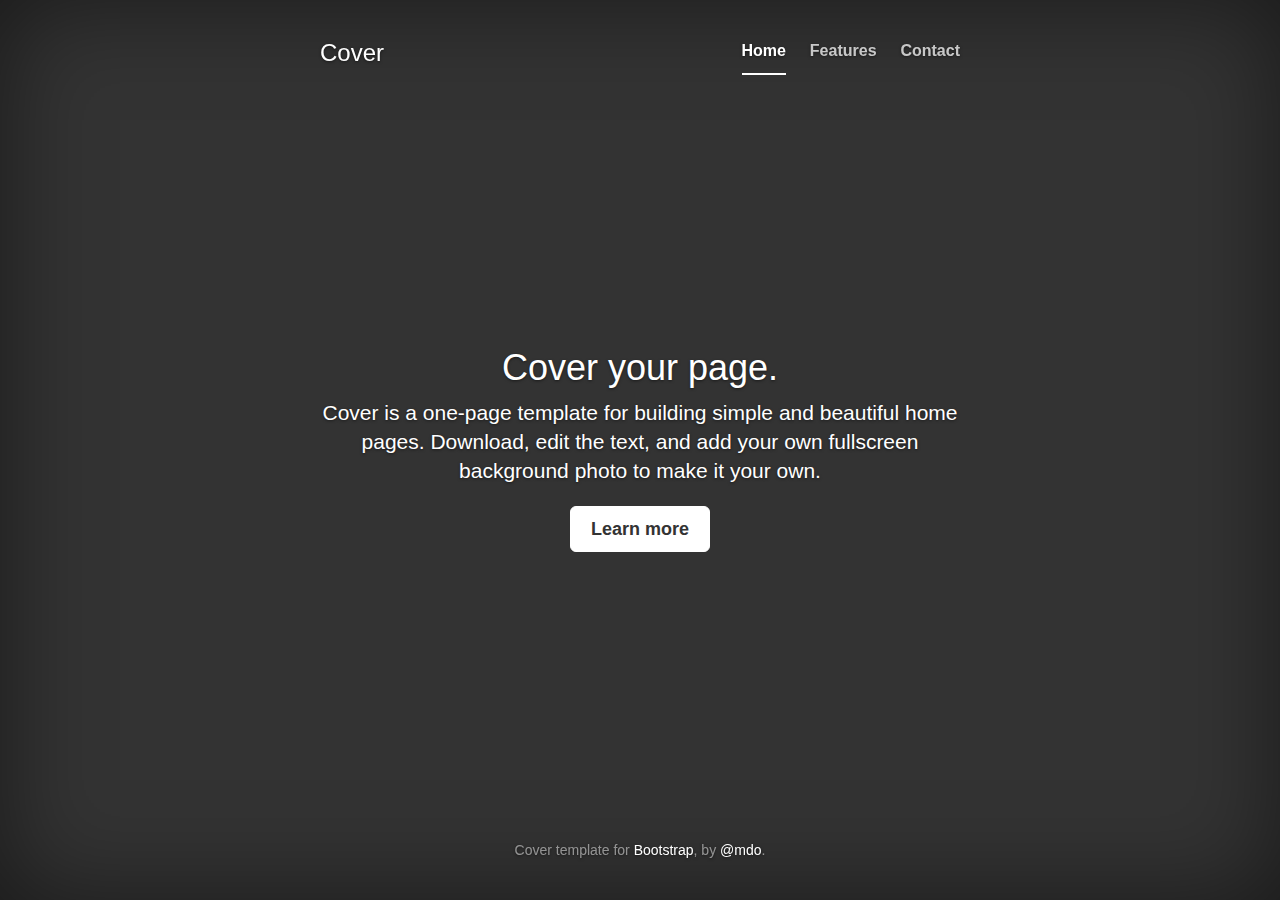
<file: TercumanSistemi/Dosyalar1/bootstrap-3.3.7/docs/examples/cover/index.html>
<!DOCTYPE html>
<html lang="en">
  <head>
    <meta charset="utf-8">
    <meta http-equiv="X-UA-Compatible" content="IE=edge">
    <meta name="viewport" content="width=device-width, initial-scale=1">
    <!-- The above 3 meta tags *must* come first in the head; any other head content must come *after* these tags -->
    <meta name="description" content="">
    <meta name="author" content="">
    <link rel="icon" href="../../favicon.ico">

    <title>Cover Template for Bootstrap</title>

    <!-- Bootstrap core CSS -->
    <link href="../../dist/css/bootstrap.min.css" rel="stylesheet">

    <!-- IE10 viewport hack for Surface/desktop Windows 8 bug -->
    <link href="../../assets/css/ie10-viewport-bug-workaround.css" rel="stylesheet">

    <!-- Custom styles for this template -->
    <link href="cover.css" rel="stylesheet">

    <!-- Just for debugging purposes. Don't actually copy these 2 lines! -->
    <!--[if lt IE 9]><script src="../../assets/js/ie8-responsive-file-warning.js"></script><![endif]-->
    <script src="../../assets/js/ie-emulation-modes-warning.js"></script>

    <!-- HTML5 shim and Respond.js for IE8 support of HTML5 elements and media queries -->
    <!--[if lt IE 9]>
      <script src="https://oss.maxcdn.com/html5shiv/3.7.3/html5shiv.min.js"></script>
      <script src="https://oss.maxcdn.com/respond/1.4.2/respond.min.js"></script>
    <![endif]-->
  </head>

  <body>

    <div class="site-wrapper">

      <div class="site-wrapper-inner">

        <div class="cover-container">

          <div class="masthead clearfix">
            <div class="inner">
              <h3 class="masthead-brand">Cover</h3>
              <nav>
                <ul class="nav masthead-nav">
                  <li class="active"><a href="#">Home</a></li>
                  <li><a href="#">Features</a></li>
                  <li><a href="#">Contact</a></li>
                </ul>
              </nav>
            </div>
          </div>

          <div class="inner cover">
            <h1 class="cover-heading">Cover your page.</h1>
            <p class="lead">Cover is a one-page template for building simple and beautiful home pages. Download, edit the text, and add your own fullscreen background photo to make it your own.</p>
            <p class="lead">
              <a href="#" class="btn btn-lg btn-default">Learn more</a>
            </p>
          </div>

          <div class="mastfoot">
            <div class="inner">
              <p>Cover template for <a href="http://getbootstrap.com">Bootstrap</a>, by <a href="https://twitter.com/mdo">@mdo</a>.</p>
            </div>
          </div>

        </div>

      </div>

    </div>

    <!-- Bootstrap core JavaScript
    ================================================== -->
    <!-- Placed at the end of the document so the pages load faster -->
    <script src="https://ajax.googleapis.com/ajax/libs/jquery/1.12.4/jquery.min.js"></script>
    <script>window.jQuery || document.write('<script src="../../assets/js/vendor/jquery.min.js"><\/script>')</script>
    <script src="../../dist/js/bootstrap.min.js"></script>
    <!-- IE10 viewport hack for Surface/desktop Windows 8 bug -->
    <script src="../../assets/js/ie10-viewport-bug-workaround.js"></script>
  </body>
</html>
</file>
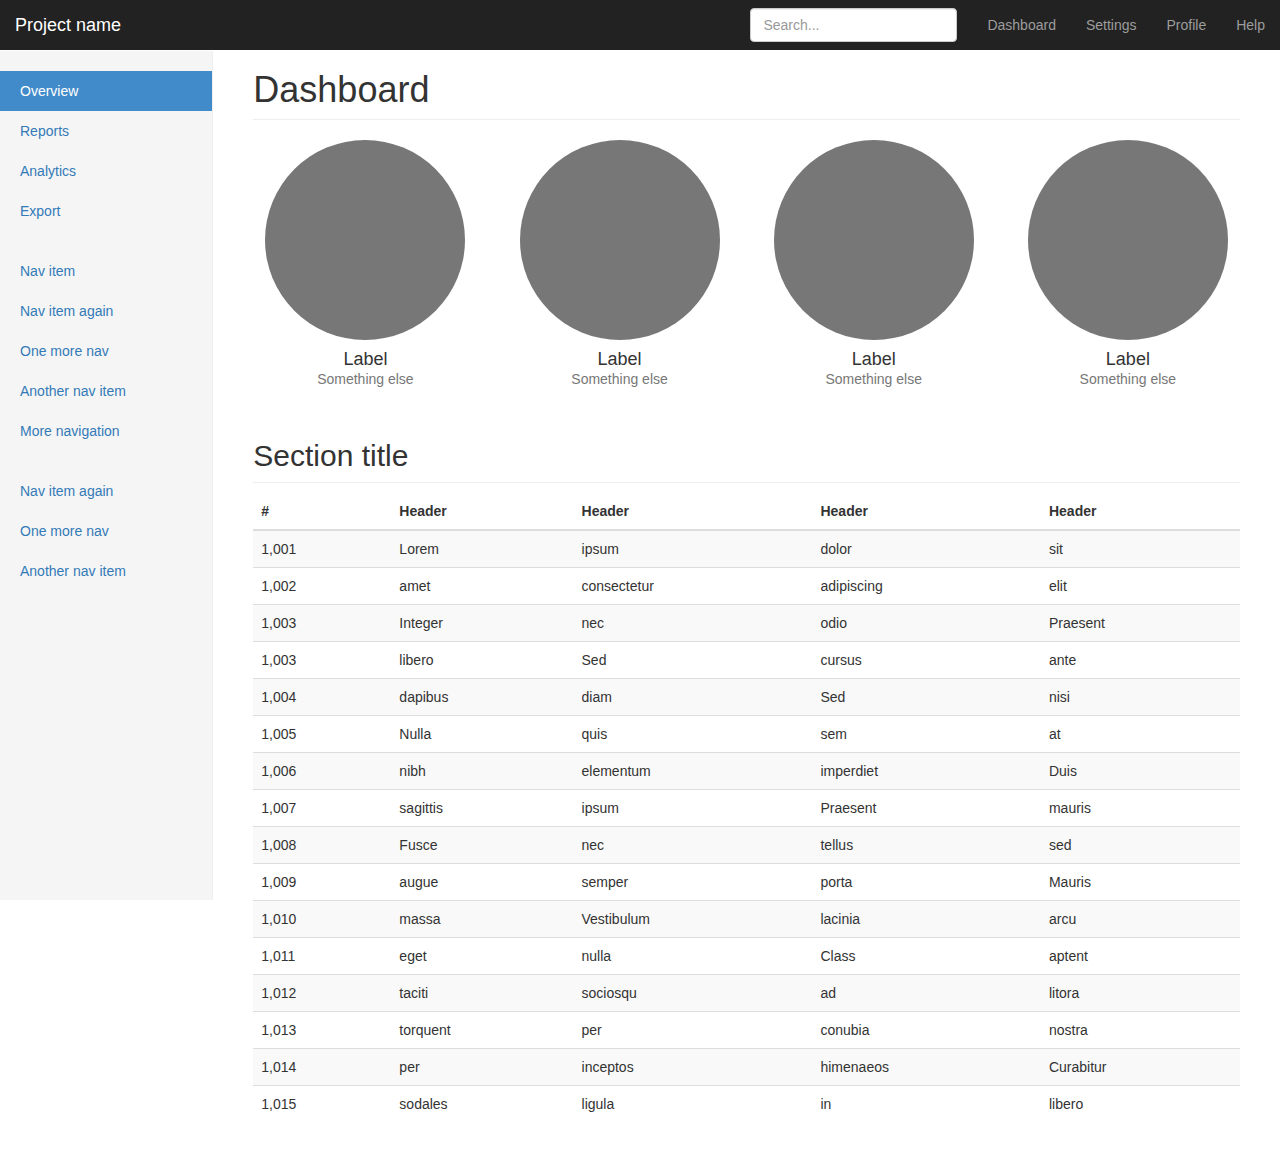
<file: TercumanSistemi/Dosyalar1/bootstrap-3.3.7/docs/examples/dashboard/index.html>
<!DOCTYPE html>
<html lang="en">
  <head>
    <meta charset="utf-8">
    <meta http-equiv="X-UA-Compatible" content="IE=edge">
    <meta name="viewport" content="width=device-width, initial-scale=1">
    <!-- The above 3 meta tags *must* come first in the head; any other head content must come *after* these tags -->
    <meta name="description" content="">
    <meta name="author" content="">
    <link rel="icon" href="../../favicon.ico">

    <title>Dashboard Template for Bootstrap</title>

    <!-- Bootstrap core CSS -->
    <link href="../../dist/css/bootstrap.min.css" rel="stylesheet">

    <!-- IE10 viewport hack for Surface/desktop Windows 8 bug -->
    <link href="../../assets/css/ie10-viewport-bug-workaround.css" rel="stylesheet">

    <!-- Custom styles for this template -->
    <link href="dashboard.css" rel="stylesheet">

    <!-- Just for debugging purposes. Don't actually copy these 2 lines! -->
    <!--[if lt IE 9]><script src="../../assets/js/ie8-responsive-file-warning.js"></script><![endif]-->
    <script src="../../assets/js/ie-emulation-modes-warning.js"></script>

    <!-- HTML5 shim and Respond.js for IE8 support of HTML5 elements and media queries -->
    <!--[if lt IE 9]>
      <script src="https://oss.maxcdn.com/html5shiv/3.7.3/html5shiv.min.js"></script>
      <script src="https://oss.maxcdn.com/respond/1.4.2/respond.min.js"></script>
    <![endif]-->
  </head>

  <body>

    <nav class="navbar navbar-inverse navbar-fixed-top">
      <div class="container-fluid">
        <div class="navbar-header">
          <button type="button" class="navbar-toggle collapsed" data-toggle="collapse" data-target="#navbar" aria-expanded="false" aria-controls="navbar">
            <span class="sr-only">Toggle navigation</span>
            <span class="icon-bar"></span>
            <span class="icon-bar"></span>
            <span class="icon-bar"></span>
          </button>
          <a class="navbar-brand" href="#">Project name</a>
        </div>
        <div id="navbar" class="navbar-collapse collapse">
          <ul class="nav navbar-nav navbar-right">
            <li><a href="#">Dashboard</a></li>
            <li><a href="#">Settings</a></li>
            <li><a href="#">Profile</a></li>
            <li><a href="#">Help</a></li>
          </ul>
          <form class="navbar-form navbar-right">
            <input type="text" class="form-control" placeholder="Search...">
          </form>
        </div>
      </div>
    </nav>

    <div class="container-fluid">
      <div class="row">
        <div class="col-sm-3 col-md-2 sidebar">
          <ul class="nav nav-sidebar">
            <li class="active"><a href="#">Overview <span class="sr-only">(current)</span></a></li>
            <li><a href="#">Reports</a></li>
            <li><a href="#">Analytics</a></li>
            <li><a href="#">Export</a></li>
          </ul>
          <ul class="nav nav-sidebar">
            <li><a href="">Nav item</a></li>
            <li><a href="">Nav item again</a></li>
            <li><a href="">One more nav</a></li>
            <li><a href="">Another nav item</a></li>
            <li><a href="">More navigation</a></li>
          </ul>
          <ul class="nav nav-sidebar">
            <li><a href="">Nav item again</a></li>
            <li><a href="">One more nav</a></li>
            <li><a href="">Another nav item</a></li>
          </ul>
        </div>
        <div class="col-sm-9 col-sm-offset-3 col-md-10 col-md-offset-2 main">
          <h1 class="page-header">Dashboard</h1>

          <div class="row placeholders">
            <div class="col-xs-6 col-sm-3 placeholder">
              <img src="[data-uri]" width="200" height="200" class="img-responsive" alt="Generic placeholder thumbnail">
              <h4>Label</h4>
              <span class="text-muted">Something else</span>
            </div>
            <div class="col-xs-6 col-sm-3 placeholder">
              <img src="[data-uri]" width="200" height="200" class="img-responsive" alt="Generic placeholder thumbnail">
              <h4>Label</h4>
              <span class="text-muted">Something else</span>
            </div>
            <div class="col-xs-6 col-sm-3 placeholder">
              <img src="[data-uri]" width="200" height="200" class="img-responsive" alt="Generic placeholder thumbnail">
              <h4>Label</h4>
              <span class="text-muted">Something else</span>
            </div>
            <div class="col-xs-6 col-sm-3 placeholder">
              <img src="[data-uri]" width="200" height="200" class="img-responsive" alt="Generic placeholder thumbnail">
              <h4>Label</h4>
              <span class="text-muted">Something else</span>
            </div>
          </div>

          <h2 class="sub-header">Section title</h2>
          <div class="table-responsive">
            <table class="table table-striped">
              <thead>
                <tr>
                  <th>#</th>
                  <th>Header</th>
                  <th>Header</th>
                  <th>Header</th>
                  <th>Header</th>
                </tr>
              </thead>
              <tbody>
                <tr>
                  <td>1,001</td>
                  <td>Lorem</td>
                  <td>ipsum</td>
                  <td>dolor</td>
                  <td>sit</td>
                </tr>
                <tr>
                  <td>1,002</td>
                  <td>amet</td>
                  <td>consectetur</td>
                  <td>adipiscing</td>
                  <td>elit</td>
                </tr>
                <tr>
                  <td>1,003</td>
                  <td>Integer</td>
                  <td>nec</td>
                  <td>odio</td>
                  <td>Praesent</td>
                </tr>
                <tr>
                  <td>1,003</td>
                  <td>libero</td>
                  <td>Sed</td>
                  <td>cursus</td>
                  <td>ante</td>
                </tr>
                <tr>
                  <td>1,004</td>
                  <td>dapibus</td>
                  <td>diam</td>
                  <td>Sed</td>
                  <td>nisi</td>
                </tr>
                <tr>
                  <td>1,005</td>
                  <td>Nulla</td>
                  <td>quis</td>
                  <td>sem</td>
                  <td>at</td>
                </tr>
                <tr>
                  <td>1,006</td>
                  <td>nibh</td>
                  <td>elementum</td>
                  <td>imperdiet</td>
                  <td>Duis</td>
                </tr>
                <tr>
                  <td>1,007</td>
                  <td>sagittis</td>
                  <td>ipsum</td>
                  <td>Praesent</td>
                  <td>mauris</td>
                </tr>
                <tr>
                  <td>1,008</td>
                  <td>Fusce</td>
                  <td>nec</td>
                  <td>tellus</td>
                  <td>sed</td>
                </tr>
                <tr>
                  <td>1,009</td>
                  <td>augue</td>
                  <td>semper</td>
                  <td>porta</td>
                  <td>Mauris</td>
                </tr>
                <tr>
                  <td>1,010</td>
                  <td>massa</td>
                  <td>Vestibulum</td>
                  <td>lacinia</td>
                  <td>arcu</td>
                </tr>
                <tr>
                  <td>1,011</td>
                  <td>eget</td>
                  <td>nulla</td>
                  <td>Class</td>
                  <td>aptent</td>
                </tr>
                <tr>
                  <td>1,012</td>
                  <td>taciti</td>
                  <td>sociosqu</td>
                  <td>ad</td>
                  <td>litora</td>
                </tr>
                <tr>
                  <td>1,013</td>
                  <td>torquent</td>
                  <td>per</td>
                  <td>conubia</td>
                  <td>nostra</td>
                </tr>
                <tr>
                  <td>1,014</td>
                  <td>per</td>
                  <td>inceptos</td>
                  <td>himenaeos</td>
                  <td>Curabitur</td>
                </tr>
                <tr>
                  <td>1,015</td>
                  <td>sodales</td>
                  <td>ligula</td>
                  <td>in</td>
                  <td>libero</td>
                </tr>
              </tbody>
            </table>
          </div>
        </div>
      </div>
    </div>

    <!-- Bootstrap core JavaScript
    ================================================== -->
    <!-- Placed at the end of the document so the pages load faster -->
    <script src="https://ajax.googleapis.com/ajax/libs/jquery/1.12.4/jquery.min.js"></script>
    <script>window.jQuery || document.write('<script src="../../assets/js/vendor/jquery.min.js"><\/script>')</script>
    <script src="../../dist/js/bootstrap.min.js"></script>
    <!-- Just to make our placeholder images work. Don't actually copy the next line! -->
    <script src="../../assets/js/vendor/holder.min.js"></script>
    <!-- IE10 viewport hack for Surface/desktop Windows 8 bug -->
    <script src="../../assets/js/ie10-viewport-bug-workaround.js"></script>
  </body>
</html>
</file>
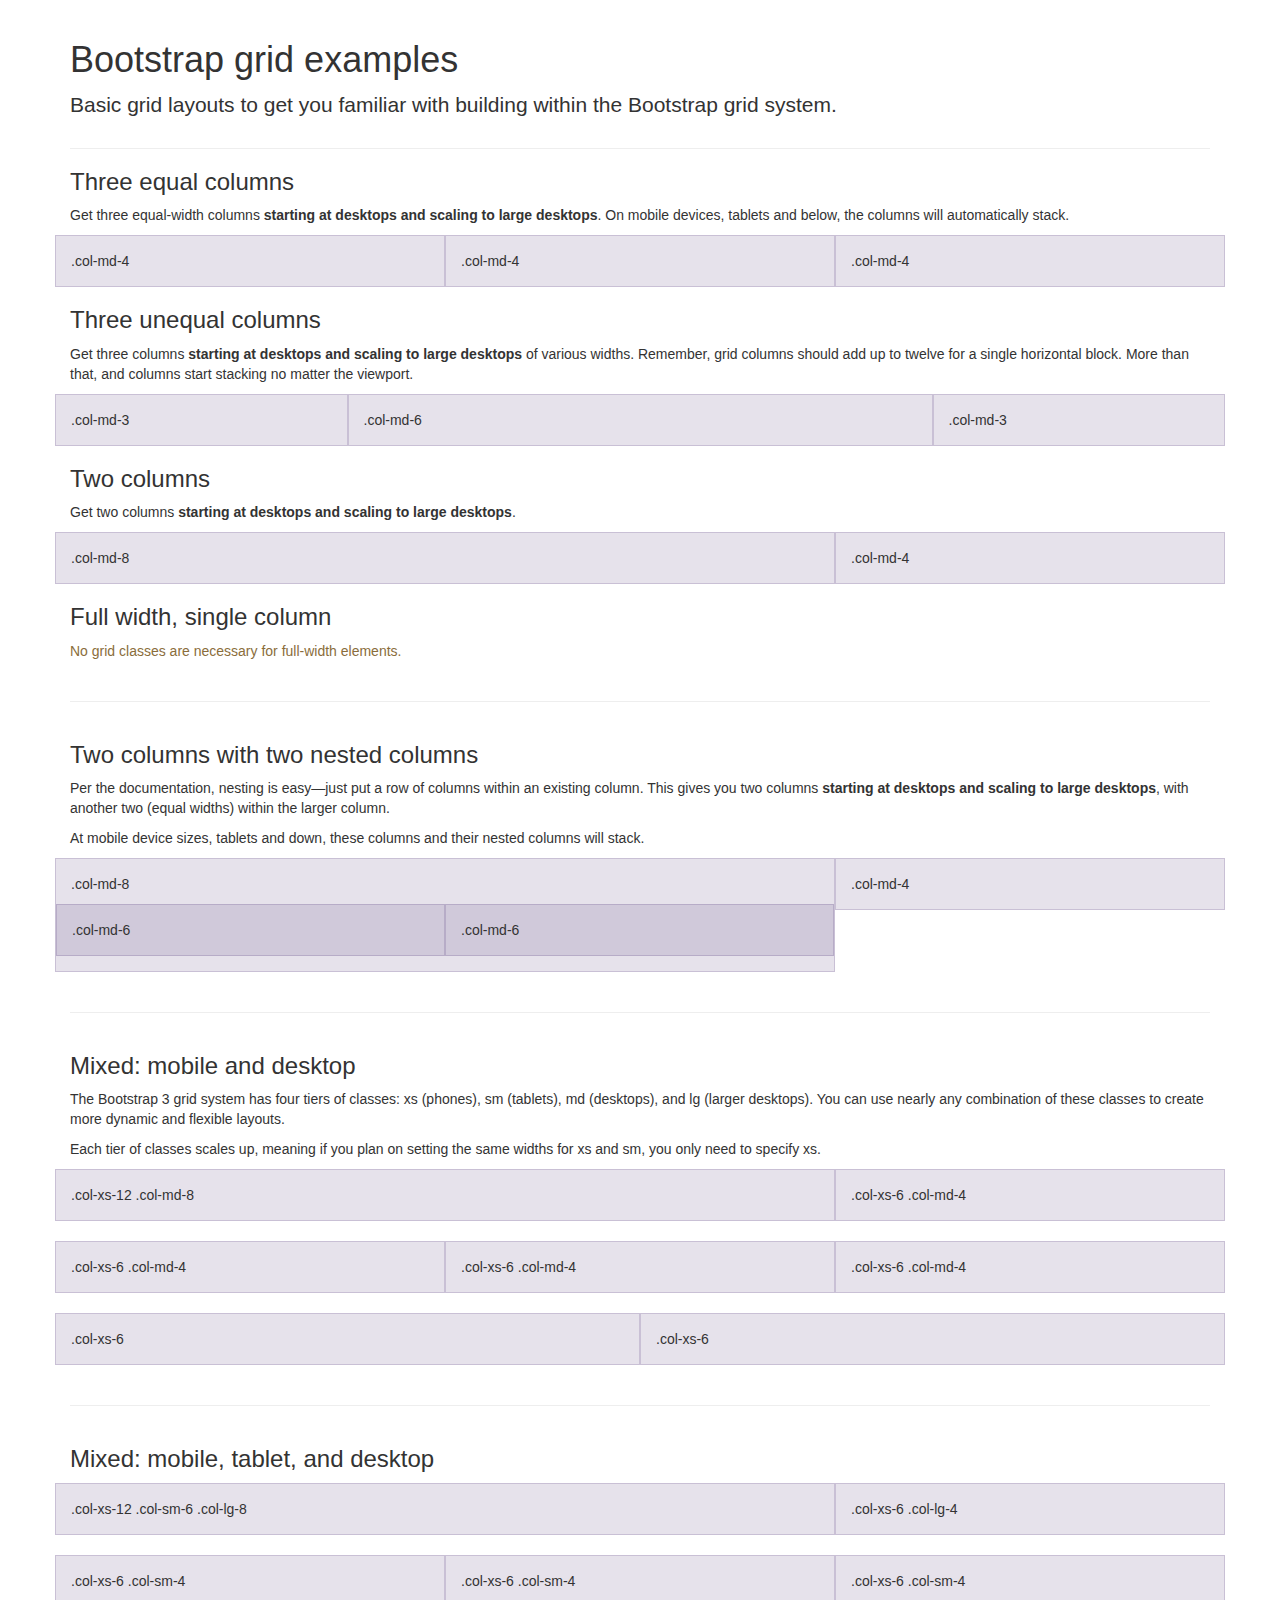
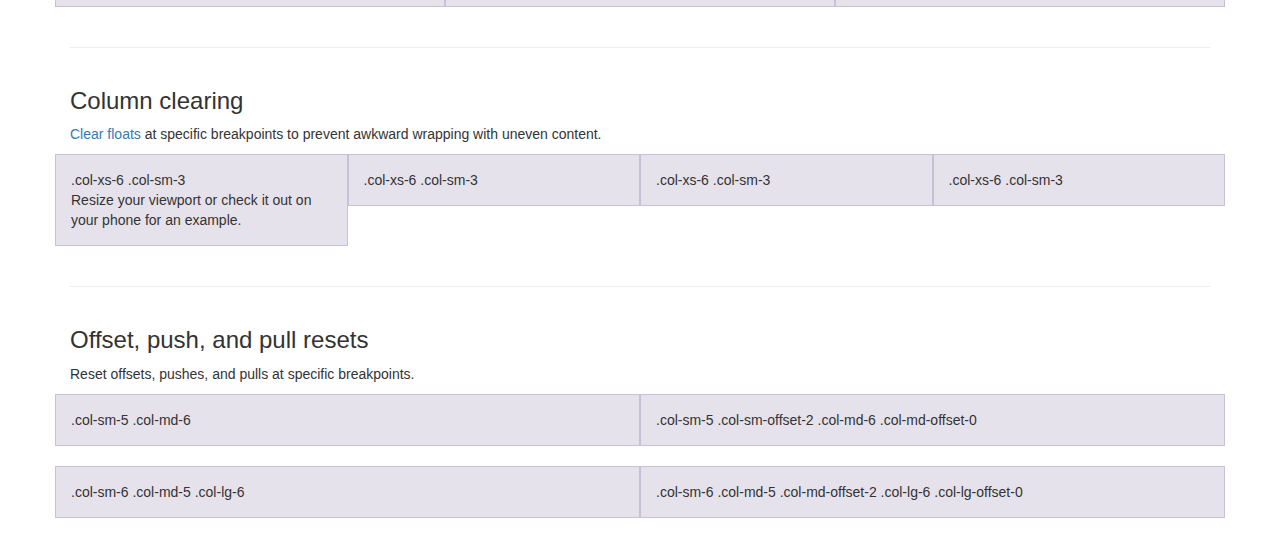
<file: TercumanSistemi/Dosyalar1/bootstrap-3.3.7/docs/examples/grid/index.html>
<!DOCTYPE html>
<html lang="en">
  <head>
    <meta charset="utf-8">
    <meta http-equiv="X-UA-Compatible" content="IE=edge">
    <meta name="viewport" content="width=device-width, initial-scale=1">
    <!-- The above 3 meta tags *must* come first in the head; any other head content must come *after* these tags -->
    <meta name="description" content="">
    <meta name="author" content="">
    <link rel="icon" href="../../favicon.ico">

    <title>Grid Template for Bootstrap</title>

    <!-- Bootstrap core CSS -->
    <link href="../../dist/css/bootstrap.min.css" rel="stylesheet">

    <!-- IE10 viewport hack for Surface/desktop Windows 8 bug -->
    <link href="../../assets/css/ie10-viewport-bug-workaround.css" rel="stylesheet">

    <!-- Custom styles for this template -->
    <link href="grid.css" rel="stylesheet">

    <!-- Just for debugging purposes. Don't actually copy these 2 lines! -->
    <!--[if lt IE 9]><script src="../../assets/js/ie8-responsive-file-warning.js"></script><![endif]-->
    <script src="../../assets/js/ie-emulation-modes-warning.js"></script>

    <!-- HTML5 shim and Respond.js for IE8 support of HTML5 elements and media queries -->
    <!--[if lt IE 9]>
      <script src="https://oss.maxcdn.com/html5shiv/3.7.3/html5shiv.min.js"></script>
      <script src="https://oss.maxcdn.com/respond/1.4.2/respond.min.js"></script>
    <![endif]-->
  </head>

  <body>
    <div class="container">

      <div class="page-header">
        <h1>Bootstrap grid examples</h1>
        <p class="lead">Basic grid layouts to get you familiar with building within the Bootstrap grid system.</p>
      </div>

      <h3>Three equal columns</h3>
      <p>Get three equal-width columns <strong>starting at desktops and scaling to large desktops</strong>. On mobile devices, tablets and below, the columns will automatically stack.</p>
      <div class="row">
        <div class="col-md-4">.col-md-4</div>
        <div class="col-md-4">.col-md-4</div>
        <div class="col-md-4">.col-md-4</div>
      </div>

      <h3>Three unequal columns</h3>
      <p>Get three columns <strong>starting at desktops and scaling to large desktops</strong> of various widths. Remember, grid columns should add up to twelve for a single horizontal block. More than that, and columns start stacking no matter the viewport.</p>
      <div class="row">
        <div class="col-md-3">.col-md-3</div>
        <div class="col-md-6">.col-md-6</div>
        <div class="col-md-3">.col-md-3</div>
      </div>

      <h3>Two columns</h3>
      <p>Get two columns <strong>starting at desktops and scaling to large desktops</strong>.</p>
      <div class="row">
        <div class="col-md-8">.col-md-8</div>
        <div class="col-md-4">.col-md-4</div>
      </div>

      <h3>Full width, single column</h3>
      <p class="text-warning">No grid classes are necessary for full-width elements.</p>

      <hr>

      <h3>Two columns with two nested columns</h3>
      <p>Per the documentation, nesting is easy—just put a row of columns within an existing column. This gives you two columns <strong>starting at desktops and scaling to large desktops</strong>, with another two (equal widths) within the larger column.</p>
      <p>At mobile device sizes, tablets and down, these columns and their nested columns will stack.</p>
      <div class="row">
        <div class="col-md-8">
          .col-md-8
          <div class="row">
            <div class="col-md-6">.col-md-6</div>
            <div class="col-md-6">.col-md-6</div>
          </div>
        </div>
        <div class="col-md-4">.col-md-4</div>
      </div>

      <hr>

      <h3>Mixed: mobile and desktop</h3>
      <p>The Bootstrap 3 grid system has four tiers of classes: xs (phones), sm (tablets), md (desktops), and lg (larger desktops). You can use nearly any combination of these classes to create more dynamic and flexible layouts.</p>
      <p>Each tier of classes scales up, meaning if you plan on setting the same widths for xs and sm, you only need to specify xs.</p>
      <div class="row">
        <div class="col-xs-12 col-md-8">.col-xs-12 .col-md-8</div>
        <div class="col-xs-6 col-md-4">.col-xs-6 .col-md-4</div>
      </div>
      <div class="row">
        <div class="col-xs-6 col-md-4">.col-xs-6 .col-md-4</div>
        <div class="col-xs-6 col-md-4">.col-xs-6 .col-md-4</div>
        <div class="col-xs-6 col-md-4">.col-xs-6 .col-md-4</div>
      </div>
      <div class="row">
        <div class="col-xs-6">.col-xs-6</div>
        <div class="col-xs-6">.col-xs-6</div>
      </div>

      <hr>

      <h3>Mixed: mobile, tablet, and desktop</h3>
      <p></p>
      <div class="row">
        <div class="col-xs-12 col-sm-6 col-lg-8">.col-xs-12 .col-sm-6 .col-lg-8</div>
        <div class="col-xs-6 col-lg-4">.col-xs-6 .col-lg-4</div>
      </div>
      <div class="row">
        <div class="col-xs-6 col-sm-4">.col-xs-6 .col-sm-4</div>
        <div class="col-xs-6 col-sm-4">.col-xs-6 .col-sm-4</div>
        <div class="col-xs-6 col-sm-4">.col-xs-6 .col-sm-4</div>
      </div>

      <hr>

      <h3>Column clearing</h3>
      <p><a href="http://getbootstrap.com/css/#grid-responsive-resets">Clear floats</a> at specific breakpoints to prevent awkward wrapping with uneven content.</p>
      <div class="row">
        <div class="col-xs-6 col-sm-3">
          .col-xs-6 .col-sm-3
          <br>
          Resize your viewport or check it out on your phone for an example.
        </div>
        <div class="col-xs-6 col-sm-3">.col-xs-6 .col-sm-3</div>

        <!-- Add the extra clearfix for only the required viewport -->
        <div class="clearfix visible-xs"></div>

        <div class="col-xs-6 col-sm-3">.col-xs-6 .col-sm-3</div>
        <div class="col-xs-6 col-sm-3">.col-xs-6 .col-sm-3</div>
      </div>

      <hr>

      <h3>Offset, push, and pull resets</h3>
      <p>Reset offsets, pushes, and pulls at specific breakpoints.</p>
      <div class="row">
        <div class="col-sm-5 col-md-6">.col-sm-5 .col-md-6</div>
        <div class="col-sm-5 col-sm-offset-2 col-md-6 col-md-offset-0">.col-sm-5 .col-sm-offset-2 .col-md-6 .col-md-offset-0</div>
      </div>
      <div class="row">
        <div class="col-sm-6 col-md-5 col-lg-6">.col-sm-6 .col-md-5 .col-lg-6</div>
        <div class="col-sm-6 col-md-5 col-md-offset-2 col-lg-6 col-lg-offset-0">.col-sm-6 .col-md-5 .col-md-offset-2 .col-lg-6 .col-lg-offset-0</div>
      </div>


    </div> <!-- /container -->


    <!-- IE10 viewport hack for Surface/desktop Windows 8 bug -->
    <script src="../../assets/js/ie10-viewport-bug-workaround.js"></script>
  </body>
</html>
</file>
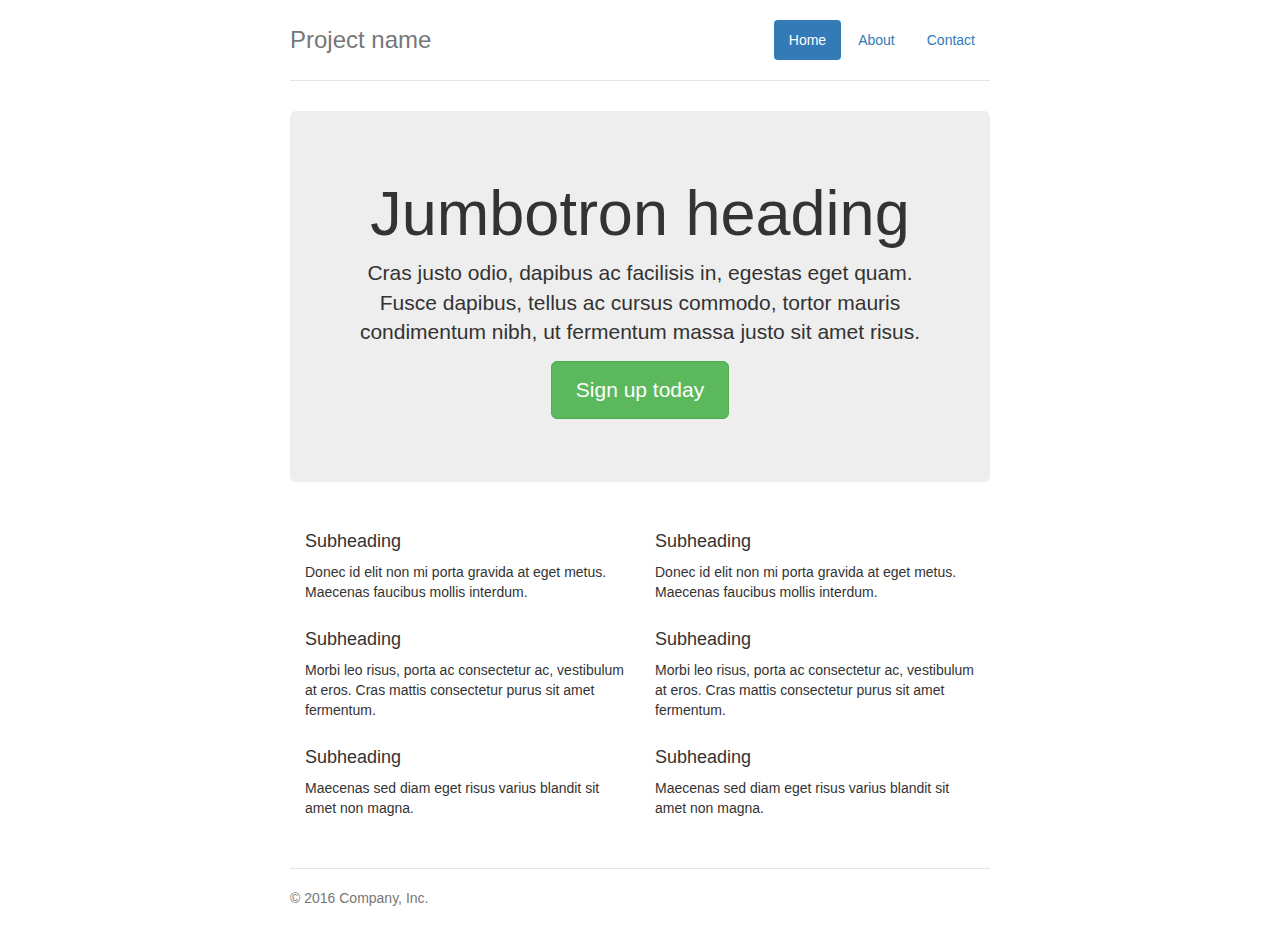
<file: TercumanSistemi/Dosyalar1/bootstrap-3.3.7/docs/examples/jumbotron-narrow/index.html>
<!DOCTYPE html>
<html lang="en">
  <head>
    <meta charset="utf-8">
    <meta http-equiv="X-UA-Compatible" content="IE=edge">
    <meta name="viewport" content="width=device-width, initial-scale=1">
    <!-- The above 3 meta tags *must* come first in the head; any other head content must come *after* these tags -->
    <meta name="description" content="">
    <meta name="author" content="">
    <link rel="icon" href="../../favicon.ico">

    <title>Narrow Jumbotron Template for Bootstrap</title>

    <!-- Bootstrap core CSS -->
    <link href="../../dist/css/bootstrap.min.css" rel="stylesheet">

    <!-- IE10 viewport hack for Surface/desktop Windows 8 bug -->
    <link href="../../assets/css/ie10-viewport-bug-workaround.css" rel="stylesheet">

    <!-- Custom styles for this template -->
    <link href="jumbotron-narrow.css" rel="stylesheet">

    <!-- Just for debugging purposes. Don't actually copy these 2 lines! -->
    <!--[if lt IE 9]><script src="../../assets/js/ie8-responsive-file-warning.js"></script><![endif]-->
    <script src="../../assets/js/ie-emulation-modes-warning.js"></script>

    <!-- HTML5 shim and Respond.js for IE8 support of HTML5 elements and media queries -->
    <!--[if lt IE 9]>
      <script src="https://oss.maxcdn.com/html5shiv/3.7.3/html5shiv.min.js"></script>
      <script src="https://oss.maxcdn.com/respond/1.4.2/respond.min.js"></script>
    <![endif]-->
  </head>

  <body>

    <div class="container">
      <div class="header clearfix">
        <nav>
          <ul class="nav nav-pills pull-right">
            <li role="presentation" class="active"><a href="#">Home</a></li>
            <li role="presentation"><a href="#">About</a></li>
            <li role="presentation"><a href="#">Contact</a></li>
          </ul>
        </nav>
        <h3 class="text-muted">Project name</h3>
      </div>

      <div class="jumbotron">
        <h1>Jumbotron heading</h1>
        <p class="lead">Cras justo odio, dapibus ac facilisis in, egestas eget quam. Fusce dapibus, tellus ac cursus commodo, tortor mauris condimentum nibh, ut fermentum massa justo sit amet risus.</p>
        <p><a class="btn btn-lg btn-success" href="#" role="button">Sign up today</a></p>
      </div>

      <div class="row marketing">
        <div class="col-lg-6">
          <h4>Subheading</h4>
          <p>Donec id elit non mi porta gravida at eget metus. Maecenas faucibus mollis interdum.</p>

          <h4>Subheading</h4>
          <p>Morbi leo risus, porta ac consectetur ac, vestibulum at eros. Cras mattis consectetur purus sit amet fermentum.</p>

          <h4>Subheading</h4>
          <p>Maecenas sed diam eget risus varius blandit sit amet non magna.</p>
        </div>

        <div class="col-lg-6">
          <h4>Subheading</h4>
          <p>Donec id elit non mi porta gravida at eget metus. Maecenas faucibus mollis interdum.</p>

          <h4>Subheading</h4>
          <p>Morbi leo risus, porta ac consectetur ac, vestibulum at eros. Cras mattis consectetur purus sit amet fermentum.</p>

          <h4>Subheading</h4>
          <p>Maecenas sed diam eget risus varius blandit sit amet non magna.</p>
        </div>
      </div>

      <footer class="footer">
        <p>&copy; 2016 Company, Inc.</p>
      </footer>

    </div> <!-- /container -->


    <!-- IE10 viewport hack for Surface/desktop Windows 8 bug -->
    <script src="../../assets/js/ie10-viewport-bug-workaround.js"></script>
  </body>
</html>
</file>
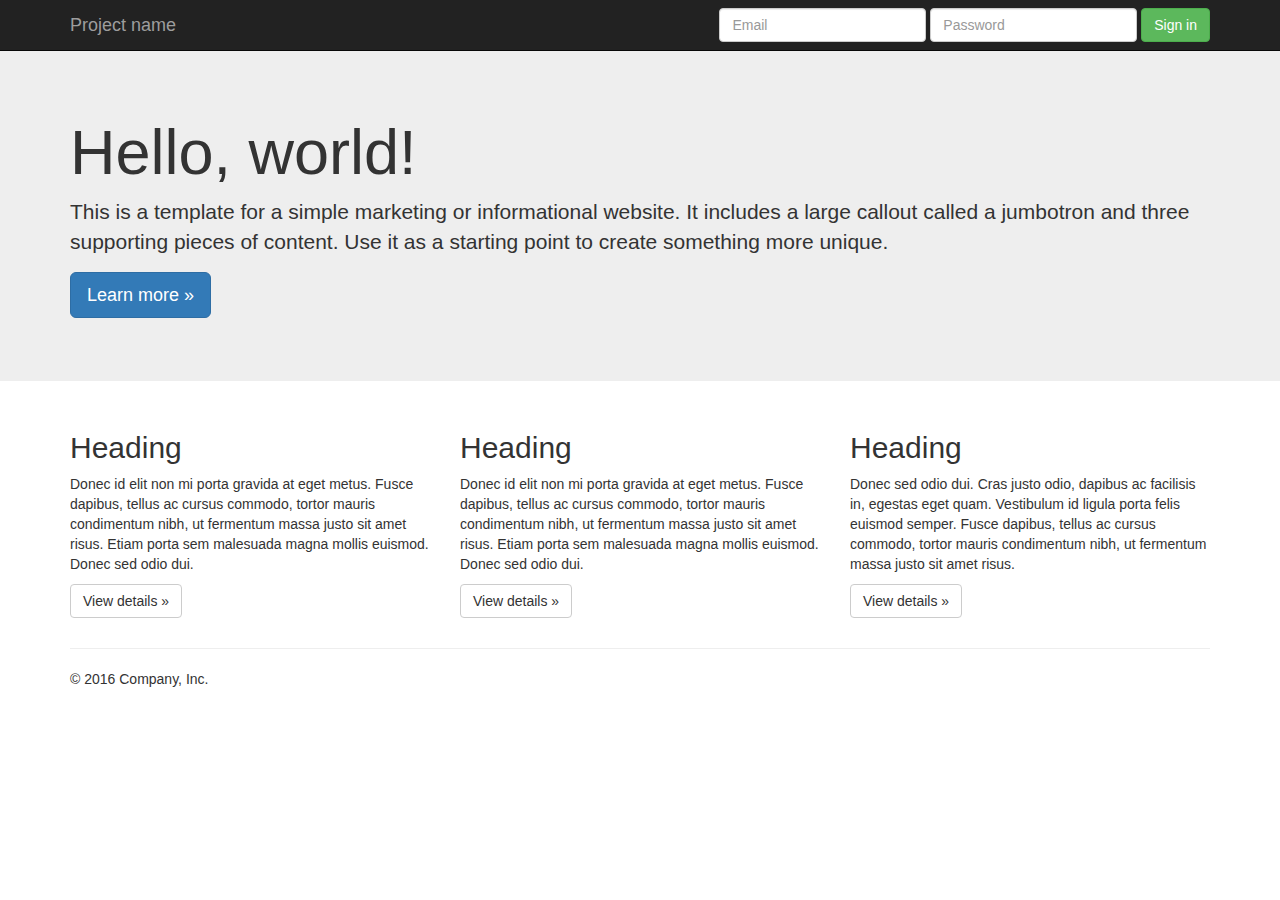
<file: TercumanSistemi/Dosyalar1/bootstrap-3.3.7/docs/examples/jumbotron/index.html>
<!DOCTYPE html>
<html lang="en">
  <head>
    <meta charset="utf-8">
    <meta http-equiv="X-UA-Compatible" content="IE=edge">
    <meta name="viewport" content="width=device-width, initial-scale=1">
    <!-- The above 3 meta tags *must* come first in the head; any other head content must come *after* these tags -->
    <meta name="description" content="">
    <meta name="author" content="">
    <link rel="icon" href="../../favicon.ico">

    <title>Jumbotron Template for Bootstrap</title>

    <!-- Bootstrap core CSS -->
    <link href="../../dist/css/bootstrap.min.css" rel="stylesheet">

    <!-- IE10 viewport hack for Surface/desktop Windows 8 bug -->
    <link href="../../assets/css/ie10-viewport-bug-workaround.css" rel="stylesheet">

    <!-- Custom styles for this template -->
    <link href="jumbotron.css" rel="stylesheet">

    <!-- Just for debugging purposes. Don't actually copy these 2 lines! -->
    <!--[if lt IE 9]><script src="../../assets/js/ie8-responsive-file-warning.js"></script><![endif]-->
    <script src="../../assets/js/ie-emulation-modes-warning.js"></script>

    <!-- HTML5 shim and Respond.js for IE8 support of HTML5 elements and media queries -->
    <!--[if lt IE 9]>
      <script src="https://oss.maxcdn.com/html5shiv/3.7.3/html5shiv.min.js"></script>
      <script src="https://oss.maxcdn.com/respond/1.4.2/respond.min.js"></script>
    <![endif]-->
  </head>

  <body>

    <nav class="navbar navbar-inverse navbar-fixed-top">
      <div class="container">
        <div class="navbar-header">
          <button type="button" class="navbar-toggle collapsed" data-toggle="collapse" data-target="#navbar" aria-expanded="false" aria-controls="navbar">
            <span class="sr-only">Toggle navigation</span>
            <span class="icon-bar"></span>
            <span class="icon-bar"></span>
            <span class="icon-bar"></span>
          </button>
          <a class="navbar-brand" href="#">Project name</a>
        </div>
        <div id="navbar" class="navbar-collapse collapse">
          <form class="navbar-form navbar-right">
            <div class="form-group">
              <input type="text" placeholder="Email" class="form-control">
            </div>
            <div class="form-group">
              <input type="password" placeholder="Password" class="form-control">
            </div>
            <button type="submit" class="btn btn-success">Sign in</button>
          </form>
        </div><!--/.navbar-collapse -->
      </div>
    </nav>

    <!-- Main jumbotron for a primary marketing message or call to action -->
    <div class="jumbotron">
      <div class="container">
        <h1>Hello, world!</h1>
        <p>This is a template for a simple marketing or informational website. It includes a large callout called a jumbotron and three supporting pieces of content. Use it as a starting point to create something more unique.</p>
        <p><a class="btn btn-primary btn-lg" href="#" role="button">Learn more &raquo;</a></p>
      </div>
    </div>

    <div class="container">
      <!-- Example row of columns -->
      <div class="row">
        <div class="col-md-4">
          <h2>Heading</h2>
          <p>Donec id elit non mi porta gravida at eget metus. Fusce dapibus, tellus ac cursus commodo, tortor mauris condimentum nibh, ut fermentum massa justo sit amet risus. Etiam porta sem malesuada magna mollis euismod. Donec sed odio dui. </p>
          <p><a class="btn btn-default" href="#" role="button">View details &raquo;</a></p>
        </div>
        <div class="col-md-4">
          <h2>Heading</h2>
          <p>Donec id elit non mi porta gravida at eget metus. Fusce dapibus, tellus ac cursus commodo, tortor mauris condimentum nibh, ut fermentum massa justo sit amet risus. Etiam porta sem malesuada magna mollis euismod. Donec sed odio dui. </p>
          <p><a class="btn btn-default" href="#" role="button">View details &raquo;</a></p>
       </div>
        <div class="col-md-4">
          <h2>Heading</h2>
          <p>Donec sed odio dui. Cras justo odio, dapibus ac facilisis in, egestas eget quam. Vestibulum id ligula porta felis euismod semper. Fusce dapibus, tellus ac cursus commodo, tortor mauris condimentum nibh, ut fermentum massa justo sit amet risus.</p>
          <p><a class="btn btn-default" href="#" role="button">View details &raquo;</a></p>
        </div>
      </div>

      <hr>

      <footer>
        <p>&copy; 2016 Company, Inc.</p>
      </footer>
    </div> <!-- /container -->


    <!-- Bootstrap core JavaScript
    ================================================== -->
    <!-- Placed at the end of the document so the pages load faster -->
    <script src="https://ajax.googleapis.com/ajax/libs/jquery/1.12.4/jquery.min.js"></script>
    <script>window.jQuery || document.write('<script src="../../assets/js/vendor/jquery.min.js"><\/script>')</script>
    <script src="../../dist/js/bootstrap.min.js"></script>
    <!-- IE10 viewport hack for Surface/desktop Windows 8 bug -->
    <script src="../../assets/js/ie10-viewport-bug-workaround.js"></script>
  </body>
</html>
</file>
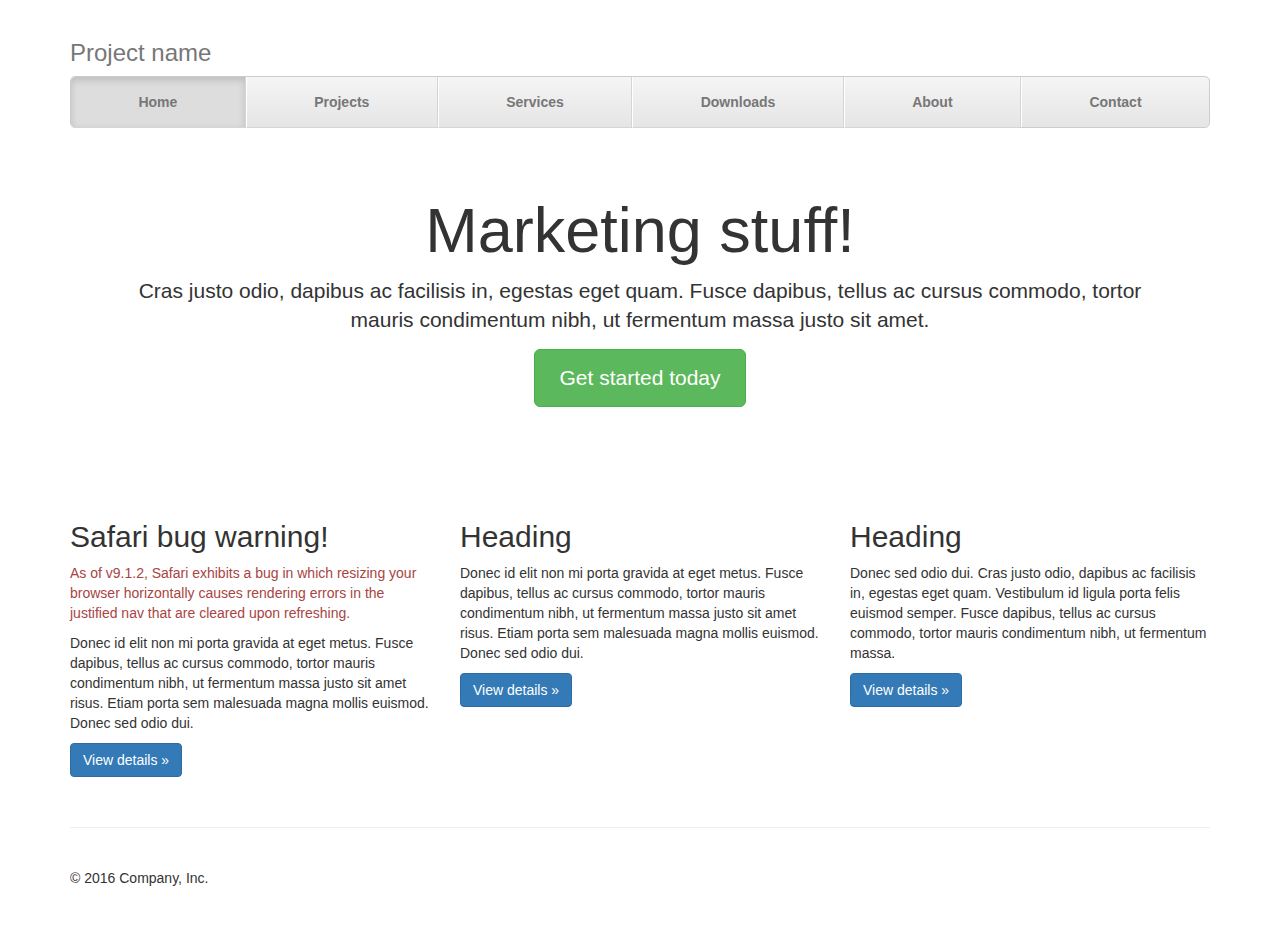
<file: TercumanSistemi/Dosyalar1/bootstrap-3.3.7/docs/examples/justified-nav/index.html>
<!DOCTYPE html>
<html lang="en">
  <head>
    <meta charset="utf-8">
    <meta http-equiv="X-UA-Compatible" content="IE=edge">
    <meta name="viewport" content="width=device-width, initial-scale=1">
    <!-- The above 3 meta tags *must* come first in the head; any other head content must come *after* these tags -->
    <meta name="description" content="">
    <meta name="author" content="">
    <link rel="icon" href="../../favicon.ico">

    <title>Justified Nav Template for Bootstrap</title>

    <!-- Bootstrap core CSS -->
    <link href="../../dist/css/bootstrap.min.css" rel="stylesheet">

    <!-- IE10 viewport hack for Surface/desktop Windows 8 bug -->
    <link href="../../assets/css/ie10-viewport-bug-workaround.css" rel="stylesheet">

    <!-- Custom styles for this template -->
    <link href="justified-nav.css" rel="stylesheet">

    <!-- Just for debugging purposes. Don't actually copy these 2 lines! -->
    <!--[if lt IE 9]><script src="../../assets/js/ie8-responsive-file-warning.js"></script><![endif]-->
    <script src="../../assets/js/ie-emulation-modes-warning.js"></script>

    <!-- HTML5 shim and Respond.js for IE8 support of HTML5 elements and media queries -->
    <!--[if lt IE 9]>
      <script src="https://oss.maxcdn.com/html5shiv/3.7.3/html5shiv.min.js"></script>
      <script src="https://oss.maxcdn.com/respond/1.4.2/respond.min.js"></script>
    <![endif]-->
  </head>

  <body>

    <div class="container">

      <!-- The justified navigation menu is meant for single line per list item.
           Multiple lines will require custom code not provided by Bootstrap. -->
      <div class="masthead">
        <h3 class="text-muted">Project name</h3>
        <nav>
          <ul class="nav nav-justified">
            <li class="active"><a href="#">Home</a></li>
            <li><a href="#">Projects</a></li>
            <li><a href="#">Services</a></li>
            <li><a href="#">Downloads</a></li>
            <li><a href="#">About</a></li>
            <li><a href="#">Contact</a></li>
          </ul>
        </nav>
      </div>

      <!-- Jumbotron -->
      <div class="jumbotron">
        <h1>Marketing stuff!</h1>
        <p class="lead">Cras justo odio, dapibus ac facilisis in, egestas eget quam. Fusce dapibus, tellus ac cursus commodo, tortor mauris condimentum nibh, ut fermentum massa justo sit amet.</p>
        <p><a class="btn btn-lg btn-success" href="#" role="button">Get started today</a></p>
      </div>

      <!-- Example row of columns -->
      <div class="row">
        <div class="col-lg-4">
          <h2>Safari bug warning!</h2>
          <p class="text-danger">As of v9.1.2, Safari exhibits a bug in which resizing your browser horizontally causes rendering errors in the justified nav that are cleared upon refreshing.</p>
          <p>Donec id elit non mi porta gravida at eget metus. Fusce dapibus, tellus ac cursus commodo, tortor mauris condimentum nibh, ut fermentum massa justo sit amet risus. Etiam porta sem malesuada magna mollis euismod. Donec sed odio dui. </p>
          <p><a class="btn btn-primary" href="#" role="button">View details &raquo;</a></p>
        </div>
        <div class="col-lg-4">
          <h2>Heading</h2>
          <p>Donec id elit non mi porta gravida at eget metus. Fusce dapibus, tellus ac cursus commodo, tortor mauris condimentum nibh, ut fermentum massa justo sit amet risus. Etiam porta sem malesuada magna mollis euismod. Donec sed odio dui. </p>
          <p><a class="btn btn-primary" href="#" role="button">View details &raquo;</a></p>
       </div>
        <div class="col-lg-4">
          <h2>Heading</h2>
          <p>Donec sed odio dui. Cras justo odio, dapibus ac facilisis in, egestas eget quam. Vestibulum id ligula porta felis euismod semper. Fusce dapibus, tellus ac cursus commodo, tortor mauris condimentum nibh, ut fermentum massa.</p>
          <p><a class="btn btn-primary" href="#" role="button">View details &raquo;</a></p>
        </div>
      </div>

      <!-- Site footer -->
      <footer class="footer">
        <p>&copy; 2016 Company, Inc.</p>
      </footer>

    </div> <!-- /container -->


    <!-- IE10 viewport hack for Surface/desktop Windows 8 bug -->
    <script src="../../assets/js/ie10-viewport-bug-workaround.js"></script>
  </body>
</html>
</file>
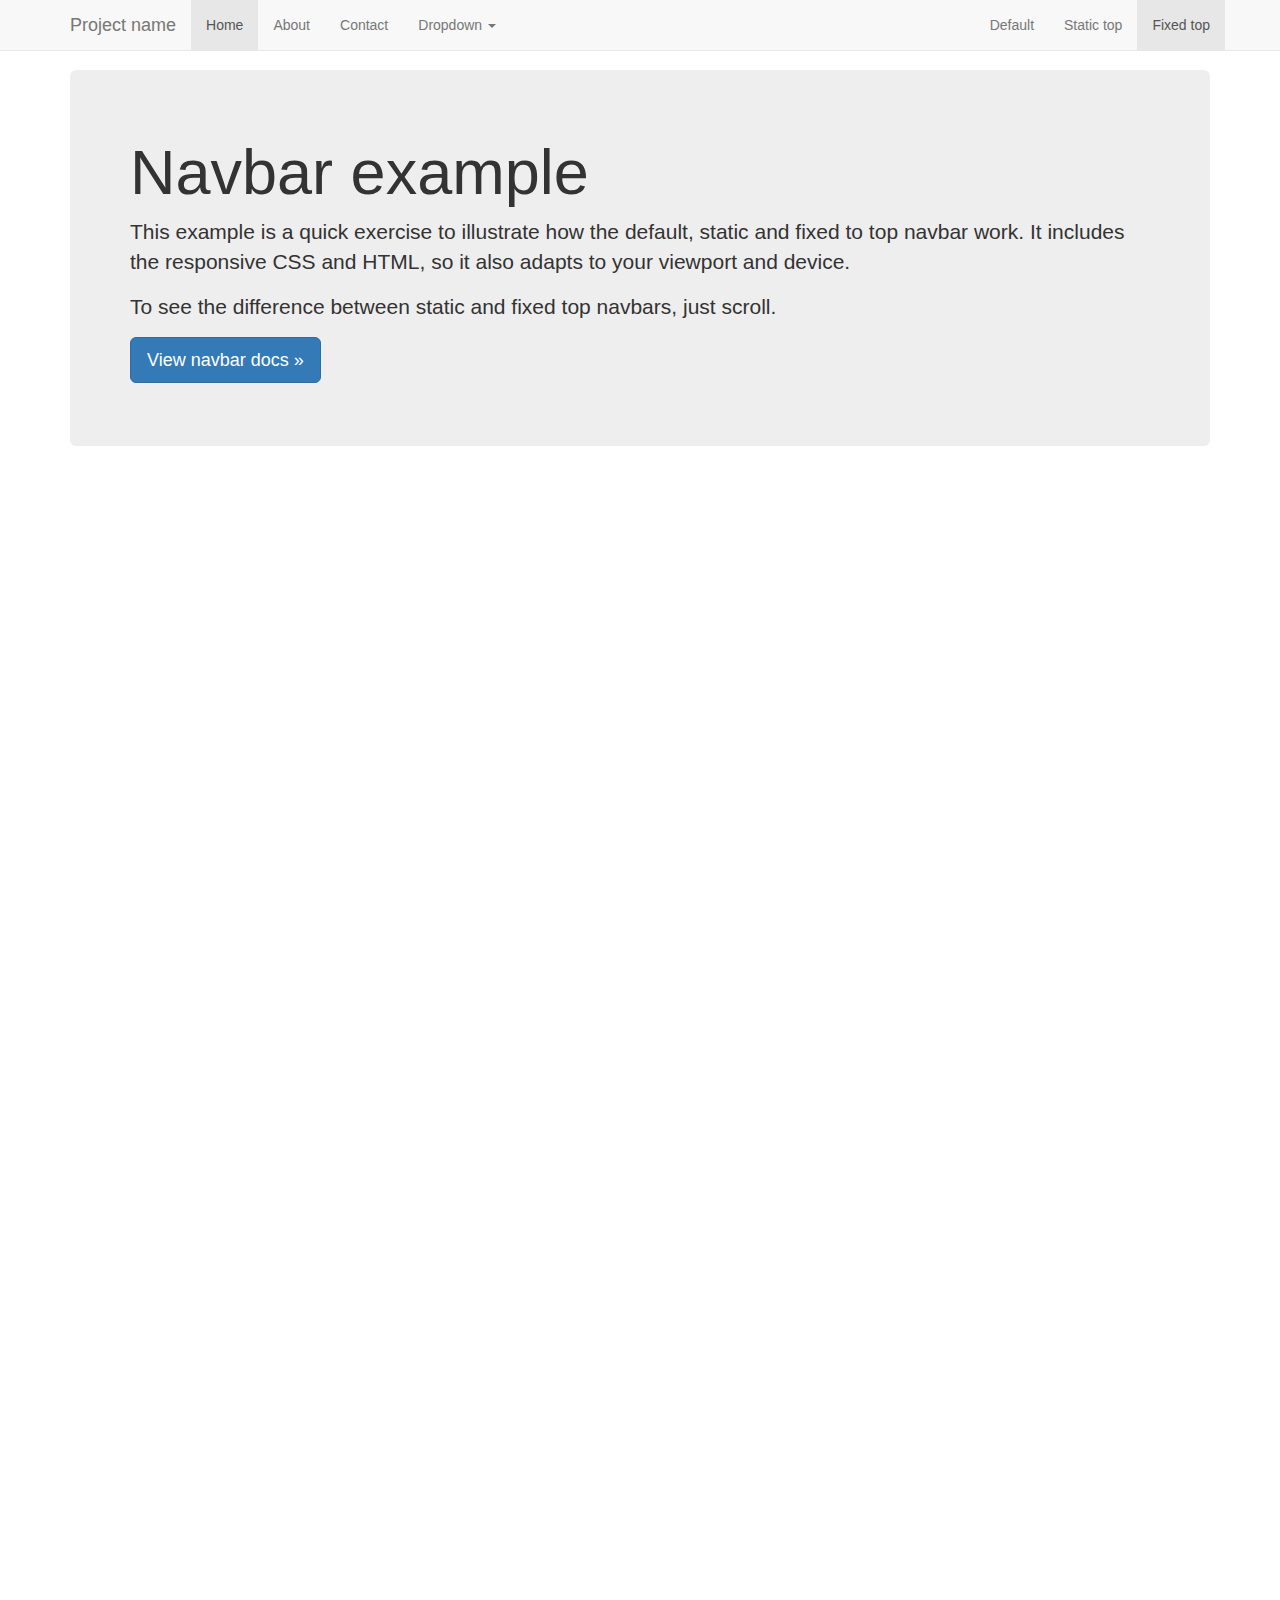
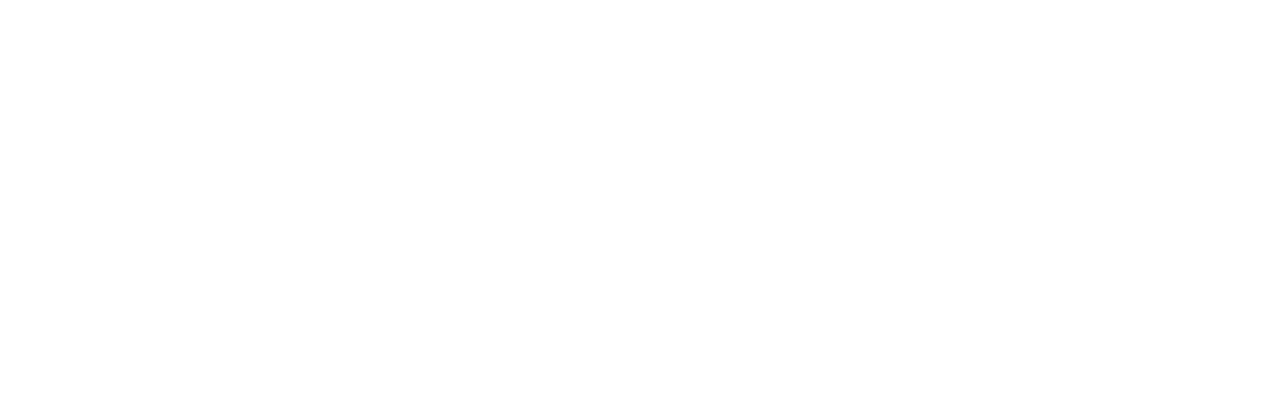
<file: TercumanSistemi/Dosyalar1/bootstrap-3.3.7/docs/examples/navbar-fixed-top/index.html>
<!DOCTYPE html>
<html lang="en">
  <head>
    <meta charset="utf-8">
    <meta http-equiv="X-UA-Compatible" content="IE=edge">
    <meta name="viewport" content="width=device-width, initial-scale=1">
    <!-- The above 3 meta tags *must* come first in the head; any other head content must come *after* these tags -->
    <meta name="description" content="">
    <meta name="author" content="">
    <link rel="icon" href="../../favicon.ico">

    <title>Fixed Top Navbar Example for Bootstrap</title>

    <!-- Bootstrap core CSS -->
    <link href="../../dist/css/bootstrap.min.css" rel="stylesheet">

    <!-- IE10 viewport hack for Surface/desktop Windows 8 bug -->
    <link href="../../assets/css/ie10-viewport-bug-workaround.css" rel="stylesheet">

    <!-- Custom styles for this template -->
    <link href="navbar-fixed-top.css" rel="stylesheet">

    <!-- Just for debugging purposes. Don't actually copy these 2 lines! -->
    <!--[if lt IE 9]><script src="../../assets/js/ie8-responsive-file-warning.js"></script><![endif]-->
    <script src="../../assets/js/ie-emulation-modes-warning.js"></script>

    <!-- HTML5 shim and Respond.js for IE8 support of HTML5 elements and media queries -->
    <!--[if lt IE 9]>
      <script src="https://oss.maxcdn.com/html5shiv/3.7.3/html5shiv.min.js"></script>
      <script src="https://oss.maxcdn.com/respond/1.4.2/respond.min.js"></script>
    <![endif]-->
  </head>

  <body>

    <!-- Fixed navbar -->
    <nav class="navbar navbar-default navbar-fixed-top">
      <div class="container">
        <div class="navbar-header">
          <button type="button" class="navbar-toggle collapsed" data-toggle="collapse" data-target="#navbar" aria-expanded="false" aria-controls="navbar">
            <span class="sr-only">Toggle navigation</span>
            <span class="icon-bar"></span>
            <span class="icon-bar"></span>
            <span class="icon-bar"></span>
          </button>
          <a class="navbar-brand" href="#">Project name</a>
        </div>
        <div id="navbar" class="navbar-collapse collapse">
          <ul class="nav navbar-nav">
            <li class="active"><a href="#">Home</a></li>
            <li><a href="#about">About</a></li>
            <li><a href="#contact">Contact</a></li>
            <li class="dropdown">
              <a href="#" class="dropdown-toggle" data-toggle="dropdown" role="button" aria-haspopup="true" aria-expanded="false">Dropdown <span class="caret"></span></a>
              <ul class="dropdown-menu">
                <li><a href="#">Action</a></li>
                <li><a href="#">Another action</a></li>
                <li><a href="#">Something else here</a></li>
                <li role="separator" class="divider"></li>
                <li class="dropdown-header">Nav header</li>
                <li><a href="#">Separated link</a></li>
                <li><a href="#">One more separated link</a></li>
              </ul>
            </li>
          </ul>
          <ul class="nav navbar-nav navbar-right">
            <li><a href="../navbar/">Default</a></li>
            <li><a href="../navbar-static-top/">Static top</a></li>
            <li class="active"><a href="./">Fixed top <span class="sr-only">(current)</span></a></li>
          </ul>
        </div><!--/.nav-collapse -->
      </div>
    </nav>

    <div class="container">

      <!-- Main component for a primary marketing message or call to action -->
      <div class="jumbotron">
        <h1>Navbar example</h1>
        <p>This example is a quick exercise to illustrate how the default, static and fixed to top navbar work. It includes the responsive CSS and HTML, so it also adapts to your viewport and device.</p>
        <p>To see the difference between static and fixed top navbars, just scroll.</p>
        <p>
          <a class="btn btn-lg btn-primary" href="../../components/#navbar" role="button">View navbar docs &raquo;</a>
        </p>
      </div>

    </div> <!-- /container -->


    <!-- Bootstrap core JavaScript
    ================================================== -->
    <!-- Placed at the end of the document so the pages load faster -->
    <script src="https://ajax.googleapis.com/ajax/libs/jquery/1.12.4/jquery.min.js"></script>
    <script>window.jQuery || document.write('<script src="../../assets/js/vendor/jquery.min.js"><\/script>')</script>
    <script src="../../dist/js/bootstrap.min.js"></script>
    <!-- IE10 viewport hack for Surface/desktop Windows 8 bug -->
    <script src="../../assets/js/ie10-viewport-bug-workaround.js"></script>
  </body>
</html>
</file>
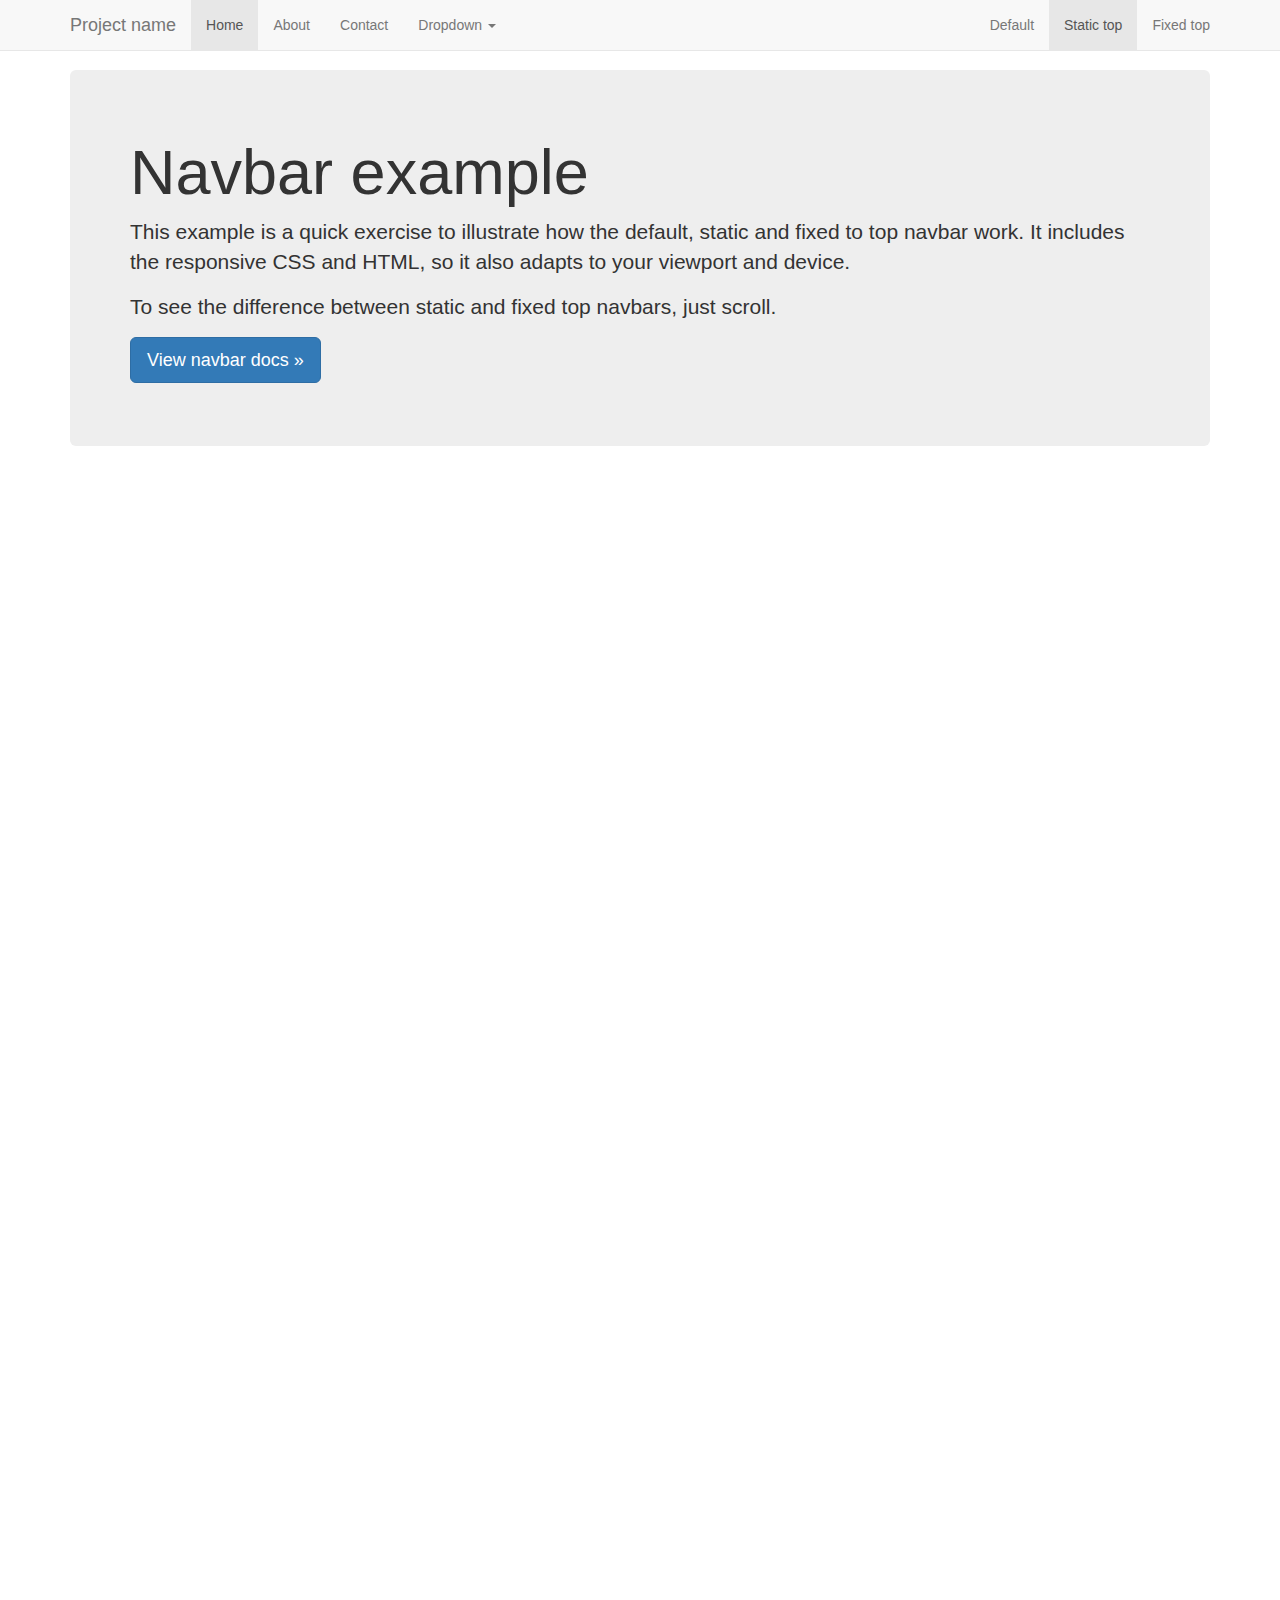
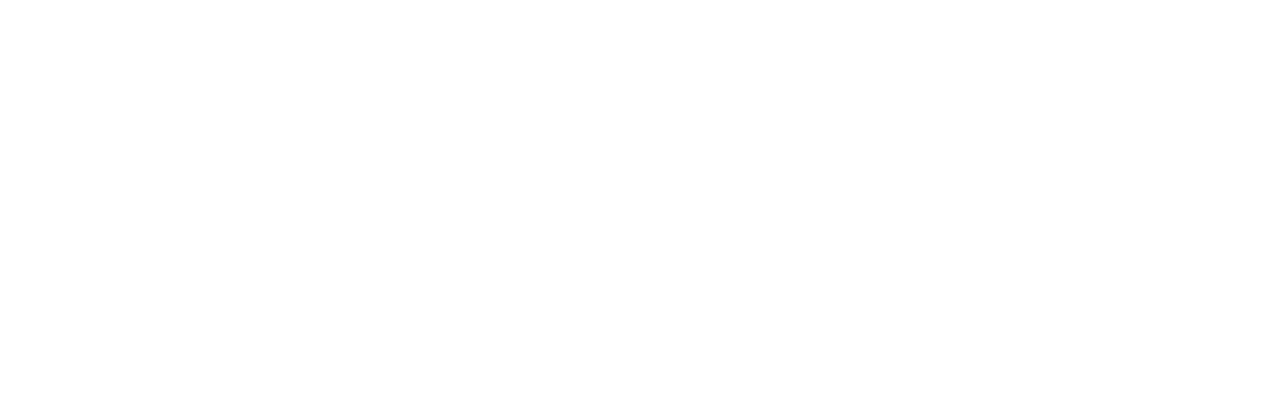
<file: TercumanSistemi/Dosyalar1/bootstrap-3.3.7/docs/examples/navbar-static-top/index.html>
<!DOCTYPE html>
<html lang="en">
  <head>
    <meta charset="utf-8">
    <meta http-equiv="X-UA-Compatible" content="IE=edge">
    <meta name="viewport" content="width=device-width, initial-scale=1">
    <!-- The above 3 meta tags *must* come first in the head; any other head content must come *after* these tags -->
    <meta name="description" content="">
    <meta name="author" content="">
    <link rel="icon" href="../../favicon.ico">

    <title>Static Top Navbar Example for Bootstrap</title>

    <!-- Bootstrap core CSS -->
    <link href="../../dist/css/bootstrap.min.css" rel="stylesheet">

    <!-- IE10 viewport hack for Surface/desktop Windows 8 bug -->
    <link href="../../assets/css/ie10-viewport-bug-workaround.css" rel="stylesheet">

    <!-- Custom styles for this template -->
    <link href="navbar-static-top.css" rel="stylesheet">

    <!-- Just for debugging purposes. Don't actually copy these 2 lines! -->
    <!--[if lt IE 9]><script src="../../assets/js/ie8-responsive-file-warning.js"></script><![endif]-->
    <script src="../../assets/js/ie-emulation-modes-warning.js"></script>

    <!-- HTML5 shim and Respond.js for IE8 support of HTML5 elements and media queries -->
    <!--[if lt IE 9]>
      <script src="https://oss.maxcdn.com/html5shiv/3.7.3/html5shiv.min.js"></script>
      <script src="https://oss.maxcdn.com/respond/1.4.2/respond.min.js"></script>
    <![endif]-->
  </head>

  <body>

    <!-- Static navbar -->
    <nav class="navbar navbar-default navbar-static-top">
      <div class="container">
        <div class="navbar-header">
          <button type="button" class="navbar-toggle collapsed" data-toggle="collapse" data-target="#navbar" aria-expanded="false" aria-controls="navbar">
            <span class="sr-only">Toggle navigation</span>
            <span class="icon-bar"></span>
            <span class="icon-bar"></span>
            <span class="icon-bar"></span>
          </button>
          <a class="navbar-brand" href="#">Project name</a>
        </div>
        <div id="navbar" class="navbar-collapse collapse">
          <ul class="nav navbar-nav">
            <li class="active"><a href="#">Home</a></li>
            <li><a href="#about">About</a></li>
            <li><a href="#contact">Contact</a></li>
            <li class="dropdown">
              <a href="#" class="dropdown-toggle" data-toggle="dropdown" role="button" aria-haspopup="true" aria-expanded="false">Dropdown <span class="caret"></span></a>
              <ul class="dropdown-menu">
                <li><a href="#">Action</a></li>
                <li><a href="#">Another action</a></li>
                <li><a href="#">Something else here</a></li>
                <li role="separator" class="divider"></li>
                <li class="dropdown-header">Nav header</li>
                <li><a href="#">Separated link</a></li>
                <li><a href="#">One more separated link</a></li>
              </ul>
            </li>
          </ul>
          <ul class="nav navbar-nav navbar-right">
            <li><a href="../navbar/">Default</a></li>
            <li class="active"><a href="./">Static top <span class="sr-only">(current)</span></a></li>
            <li><a href="../navbar-fixed-top/">Fixed top</a></li>
          </ul>
        </div><!--/.nav-collapse -->
      </div>
    </nav>


    <div class="container">

      <!-- Main component for a primary marketing message or call to action -->
      <div class="jumbotron">
        <h1>Navbar example</h1>
        <p>This example is a quick exercise to illustrate how the default, static and fixed to top navbar work. It includes the responsive CSS and HTML, so it also adapts to your viewport and device.</p>
        <p>To see the difference between static and fixed top navbars, just scroll.</p>
        <p>
          <a class="btn btn-lg btn-primary" href="../../components/#navbar" role="button">View navbar docs &raquo;</a>
        </p>
      </div>

    </div> <!-- /container -->


    <!-- Bootstrap core JavaScript
    ================================================== -->
    <!-- Placed at the end of the document so the pages load faster -->
    <script src="https://ajax.googleapis.com/ajax/libs/jquery/1.12.4/jquery.min.js"></script>
    <script>window.jQuery || document.write('<script src="../../assets/js/vendor/jquery.min.js"><\/script>')</script>
    <script src="../../dist/js/bootstrap.min.js"></script>
    <!-- IE10 viewport hack for Surface/desktop Windows 8 bug -->
    <script src="../../assets/js/ie10-viewport-bug-workaround.js"></script>
  </body>
</html>
</file>
<file: TercumanSistemi/Dosyalar1/sidebar/bootstrap-3/style.css>
/*
    DEMO STYLE
*/
@import "https://fonts.googleapis.com/css?family=Poppins:300,400,500,600,700";


body {
    font-family: 'Poppins', sans-serif;
    background: #fafafa;
}

p {
    font-family: 'Poppins', sans-serif;
    font-size: 1.1em;
    font-weight: 300;
    line-height: 1.7em;
    color: #999;
}

a, a:hover, a:focus {
    color: inherit;
    text-decoration: none;
    transition: all 0.3s;
}

.navbar {
    padding: 15px 10px;
    background: #fff;
    border: none;
    border-radius: 0;
    margin-bottom: 40px;
    box-shadow: 1px 1px 3px rgba(0, 0, 0, 0.1);
}

.navbar-btn {
    box-shadow: none;
    outline: none !important;
    border: none;
}

.line {
    width: 100%;
    height: 1px;
    border-bottom: 1px dashed #ddd;
    margin: 40px 0;
}

/* ---------------------------------------------------
    SIDEBAR STYLE
----------------------------------------------------- */
.wrapper {
    display: flex;
    align-items: stretch;
}

#sidebar {
    min-width: 250px;
    max-width: 250px;
    background: #7386D5;
    color: #fff;
    transition: all 0.3s;
}

#sidebar.active {
    margin-left: -250px;
}

#sidebar .sidebar-header {
    padding: 20px;
    background: #6d7fcc;
}

#sidebar ul.components {
    padding: 20px 0;
    border-bottom: 1px solid #47748b;
}

#sidebar ul p {
    color: #fff;
    padding: 10px;
}

#sidebar ul li a {
    padding: 10px;
    font-size: 1.1em;
    display: block;
}
#sidebar ul li a:hover {
    color: #7386D5;
    background: #fff;
}

#sidebar ul li.active > a, a[aria-expanded="true"] {
    color: #fff;
    background: #6d7fcc;
}


a[data-toggle="collapse"] {
    position: relative;
}

a[aria-expanded="false"]::before, a[aria-expanded="true"]::before {
    content: '\e259';
    display: block;
    position: absolute;
    right: 20px;
    font-family: 'Glyphicons Halflings';
    font-size: 0.6em;
}
a[aria-expanded="true"]::before {
    content: '\e260';
}


ul ul a {
    font-size: 0.9em !important;
    padding-left: 30px !important;
    background: #6d7fcc;
}

ul.CTAs {
    padding: 20px;
}

ul.CTAs a {
    text-align: center;
    font-size: 0.9em !important;
    display: block;
    border-radius: 5px;
    margin-bottom: 5px;
}

a.download {
    background: #fff;
    color: #7386D5;
}

a.article, a.article:hover {
    background: #6d7fcc !important;
    color: #fff !important;
}



/* ---------------------------------------------------
    CONTENT STYLE
----------------------------------------------------- */
#content {
    padding: 20px;
    min-height: 100vh;
    transition: all 0.3s;
}

/* ---------------------------------------------------
    MEDIAQUERIES
----------------------------------------------------- */
@media (max-width: 768px) {
    #sidebar {
        margin-left: -250px;
    }
    #sidebar.active {
        margin-left: 0;
    }
    #sidebarCollapse span {
        display: none;
    }
}
</file>
<file: TercumanSistemi/Dosyalar1/bootstrap-3.3.7/docs/examples/blog/blog.css>
/*
 * Globals
 */

body {
  font-family: Georgia, "Times New Roman", Times, serif;
  color: #555;
}

h1, .h1,
h2, .h2,
h3, .h3,
h4, .h4,
h5, .h5,
h6, .h6 {
  margin-top: 0;
  font-family: "Helvetica Neue", Helvetica, Arial, sans-serif;
  font-weight: normal;
  color: #333;
}


/*
 * Override Bootstrap's default container.
 */

@media (min-width: 1200px) {
  .container {
    width: 970px;
  }
}


/*
 * Masthead for nav
 */

.blog-masthead {
  background-color: #428bca;
  -webkit-box-shadow: inset 0 -2px 5px rgba(0,0,0,.1);
          box-shadow: inset 0 -2px 5px rgba(0,0,0,.1);
}

/* Nav links */
.blog-nav-item {
  position: relative;
  display: inline-block;
  padding: 10px;
  font-weight: 500;
  color: #cdddeb;
}
.blog-nav-item:hover,
.blog-nav-item:focus {
  color: #fff;
  text-decoration: none;
}

/* Active state gets a caret at the bottom */
.blog-nav .active {
  color: #fff;
}
.blog-nav .active:after {
  position: absolute;
  bottom: 0;
  left: 50%;
  width: 0;
  height: 0;
  margin-left: -5px;
  vertical-align: middle;
  content: " ";
  border-right: 5px solid transparent;
  border-bottom: 5px solid;
  border-left: 5px solid transparent;
}


/*
 * Blog name and description
 */

.blog-header {
  padding-top: 20px;
  padding-bottom: 20px;
}
.blog-title {
  margin-top: 30px;
  margin-bottom: 0;
  font-size: 60px;
  font-weight: normal;
}
.blog-description {
  font-size: 20px;
  color: #999;
}


/*
 * Main column and sidebar layout
 */

.blog-main {
  font-size: 18px;
  line-height: 1.5;
}

/* Sidebar modules for boxing content */
.sidebar-module {
  padding: 15px;
  margin: 0 -15px 15px;
}
.sidebar-module-inset {
  padding: 15px;
  background-color: #f5f5f5;
  border-radius: 4px;
}
.sidebar-module-inset p:last-child,
.sidebar-module-inset ul:last-child,
.sidebar-module-inset ol:last-child {
  margin-bottom: 0;
}


/* Pagination */
.pager {
  margin-bottom: 60px;
  text-align: left;
}
.pager > li > a {
  width: 140px;
  padding: 10px 20px;
  text-align: center;
  border-radius: 30px;
}


/*
 * Blog posts
 */

.blog-post {
  margin-bottom: 60px;
}
.blog-post-title {
  margin-bottom: 5px;
  font-size: 40px;
}
.blog-post-meta {
  margin-bottom: 20px;
  color: #999;
}


/*
 * Footer
 */

.blog-footer {
  padding: 40px 0;
  color: #999;
  text-align: center;
  background-color: #f9f9f9;
  border-top: 1px solid #e5e5e5;
}
.blog-footer p:last-child {
  margin-bottom: 0;
}
</file>
<file: TercumanSistemi/Dosyalar1/bootstrap-3.3.7/docs/examples/carousel/carousel.css>
/* GLOBAL STYLES
-------------------------------------------------- */
/* Padding below the footer and lighter body text */

body {
  padding-bottom: 40px;
  color: #5a5a5a;
}


/* CUSTOMIZE THE NAVBAR
-------------------------------------------------- */

/* Special class on .container surrounding .navbar, used for positioning it into place. */
.navbar-wrapper {
  position: absolute;
  top: 0;
  right: 0;
  left: 0;
  z-index: 20;
}

/* Flip around the padding for proper display in narrow viewports */
.navbar-wrapper > .container {
  padding-right: 0;
  padding-left: 0;
}
.navbar-wrapper .navbar {
  padding-right: 15px;
  padding-left: 15px;
}
.navbar-wrapper .navbar .container {
  width: auto;
}


/* CUSTOMIZE THE CAROUSEL
-------------------------------------------------- */

/* Carousel base class */
.carousel {
  height: 500px;
  margin-bottom: 60px;
}
/* Since positioning the image, we need to help out the caption */
.carousel-caption {
  z-index: 10;
}

/* Declare heights because of positioning of img element */
.carousel .item {
  height: 500px;
  background-color: #777;
}
.carousel-inner > .item > img {
  position: absolute;
  top: 0;
  left: 0;
  min-width: 100%;
  height: 500px;
}


/* MARKETING CONTENT
-------------------------------------------------- */

/* Center align the text within the three columns below the carousel */
.marketing .col-lg-4 {
  margin-bottom: 20px;
  text-align: center;
}
.marketing h2 {
  font-weight: normal;
}
.marketing .col-lg-4 p {
  margin-right: 10px;
  margin-left: 10px;
}


/* Featurettes
------------------------- */

.featurette-divider {
  margin: 80px 0; /* Space out the Bootstrap <hr> more */
}

/* Thin out the marketing headings */
.featurette-heading {
  font-weight: 300;
  line-height: 1;
  letter-spacing: -1px;
}


/* RESPONSIVE CSS
-------------------------------------------------- */

@media (min-width: 768px) {
  /* Navbar positioning foo */
  .navbar-wrapper {
    margin-top: 20px;
  }
  .navbar-wrapper .container {
    padding-right: 15px;
    padding-left: 15px;
  }
  .navbar-wrapper .navbar {
    padding-right: 0;
    padding-left: 0;
  }

  /* The navbar becomes detached from the top, so we round the corners */
  .navbar-wrapper .navbar {
    border-radius: 4px;
  }

  /* Bump up size of carousel content */
  .carousel-caption p {
    margin-bottom: 20px;
    font-size: 21px;
    line-height: 1.4;
  }

  .featurette-heading {
    font-size: 50px;
  }
}

@media (min-width: 992px) {
  .featurette-heading {
    margin-top: 120px;
  }
}
</file>
<file: TercumanSistemi/Dosyalar1/bootstrap-3.3.7/docs/examples/cover/cover.css>
/*
 * Globals
 */

/* Links */
a,
a:focus,
a:hover {
  color: #fff;
}

/* Custom default button */
.btn-default,
.btn-default:hover,
.btn-default:focus {
  color: #333;
  text-shadow: none; /* Prevent inheritance from `body` */
  background-color: #fff;
  border: 1px solid #fff;
}


/*
 * Base structure
 */

html,
body {
  height: 100%;
  background-color: #333;
}
body {
  color: #fff;
  text-align: center;
  text-shadow: 0 1px 3px rgba(0,0,0,.5);
}

/* Extra markup and styles for table-esque vertical and horizontal centering */
.site-wrapper {
  display: table;
  width: 100%;
  height: 100%; /* For at least Firefox */
  min-height: 100%;
  -webkit-box-shadow: inset 0 0 100px rgba(0,0,0,.5);
          box-shadow: inset 0 0 100px rgba(0,0,0,.5);
}
.site-wrapper-inner {
  display: table-cell;
  vertical-align: top;
}
.cover-container {
  margin-right: auto;
  margin-left: auto;
}

/* Padding for spacing */
.inner {
  padding: 30px;
}


/*
 * Header
 */
.masthead-brand {
  margin-top: 10px;
  margin-bottom: 10px;
}

.masthead-nav > li {
  display: inline-block;
}
.masthead-nav > li + li {
  margin-left: 20px;
}
.masthead-nav > li > a {
  padding-right: 0;
  padding-left: 0;
  font-size: 16px;
  font-weight: bold;
  color: #fff; /* IE8 proofing */
  color: rgba(255,255,255,.75);
  border-bottom: 2px solid transparent;
}
.masthead-nav > li > a:hover,
.masthead-nav > li > a:focus {
  background-color: transparent;
  border-bottom-color: #a9a9a9;
  border-bottom-color: rgba(255,255,255,.25);
}
.masthead-nav > .active > a,
.masthead-nav > .active > a:hover,
.masthead-nav > .active > a:focus {
  color: #fff;
  border-bottom-color: #fff;
}

@media (min-width: 768px) {
  .masthead-brand {
    float: left;
  }
  .masthead-nav {
    float: right;
  }
}


/*
 * Cover
 */

.cover {
  padding: 0 20px;
}
.cover .btn-lg {
  padding: 10px 20px;
  font-weight: bold;
}


/*
 * Footer
 */

.mastfoot {
  color: #999; /* IE8 proofing */
  color: rgba(255,255,255,.5);
}


/*
 * Affix and center
 */

@media (min-width: 768px) {
  /* Pull out the header and footer */
  .masthead {
    position: fixed;
    top: 0;
  }
  .mastfoot {
    position: fixed;
    bottom: 0;
  }
  /* Start the vertical centering */
  .site-wrapper-inner {
    vertical-align: middle;
  }
  /* Handle the widths */
  .masthead,
  .mastfoot,
  .cover-container {
    width: 100%; /* Must be percentage or pixels for horizontal alignment */
  }
}

@media (min-width: 992px) {
  .masthead,
  .mastfoot,
  .cover-container {
    width: 700px;
  }
}
</file>
<file: TercumanSistemi/Dosyalar1/bootstrap-3.3.7/docs/examples/dashboard/dashboard.css>
/*
 * Base structure
 */

/* Move down content because we have a fixed navbar that is 50px tall */
body {
  padding-top: 50px;
}


/*
 * Global add-ons
 */

.sub-header {
  padding-bottom: 10px;
  border-bottom: 1px solid #eee;
}

/*
 * Top navigation
 * Hide default border to remove 1px line.
 */
.navbar-fixed-top {
  border: 0;
}

/*
 * Sidebar
 */

/* Hide for mobile, show later */
.sidebar {
  display: none;
}
@media (min-width: 768px) {
  .sidebar {
    position: fixed;
    top: 51px;
    bottom: 0;
    left: 0;
    z-index: 1000;
    display: block;
    padding: 20px;
    overflow-x: hidden;
    overflow-y: auto; /* Scrollable contents if viewport is shorter than content. */
    background-color: #f5f5f5;
    border-right: 1px solid #eee;
  }
}

/* Sidebar navigation */
.nav-sidebar {
  margin-right: -21px; /* 20px padding + 1px border */
  margin-bottom: 20px;
  margin-left: -20px;
}
.nav-sidebar > li > a {
  padding-right: 20px;
  padding-left: 20px;
}
.nav-sidebar > .active > a,
.nav-sidebar > .active > a:hover,
.nav-sidebar > .active > a:focus {
  color: #fff;
  background-color: #428bca;
}


/*
 * Main content
 */

.main {
  padding: 20px;
}
@media (min-width: 768px) {
  .main {
    padding-right: 40px;
    padding-left: 40px;
  }
}
.main .page-header {
  margin-top: 0;
}


/*
 * Placeholder dashboard ideas
 */

.placeholders {
  margin-bottom: 30px;
  text-align: center;
}
.placeholders h4 {
  margin-bottom: 0;
}
.placeholder {
  margin-bottom: 20px;
}
.placeholder img {
  display: inline-block;
  border-radius: 50%;
}
</file>
<file: TercumanSistemi/Dosyalar1/bootstrap-3.3.7/docs/examples/grid/grid.css>
h4 {
  margin-top: 25px;
}
.row {
  margin-bottom: 20px;
}
.row .row {
  margin-top: 10px;
  margin-bottom: 0;
}
[class*="col-"] {
  padding-top: 15px;
  padding-bottom: 15px;
  background-color: #eee;
  background-color: rgba(86,61,124,.15);
  border: 1px solid #ddd;
  border: 1px solid rgba(86,61,124,.2);
}

hr {
  margin-top: 40px;
  margin-bottom: 40px;
}
</file>
<file: TercumanSistemi/Dosyalar1/bootstrap-3.3.7/docs/examples/jumbotron-narrow/jumbotron-narrow.css>
/* Space out content a bit */
body {
  padding-top: 20px;
  padding-bottom: 20px;
}

/* Everything but the jumbotron gets side spacing for mobile first views */
.header,
.marketing,
.footer {
  padding-right: 15px;
  padding-left: 15px;
}

/* Custom page header */
.header {
  padding-bottom: 20px;
  border-bottom: 1px solid #e5e5e5;
}
/* Make the masthead heading the same height as the navigation */
.header h3 {
  margin-top: 0;
  margin-bottom: 0;
  line-height: 40px;
}

/* Custom page footer */
.footer {
  padding-top: 19px;
  color: #777;
  border-top: 1px solid #e5e5e5;
}

/* Customize container */
@media (min-width: 768px) {
  .container {
    max-width: 730px;
  }
}
.container-narrow > hr {
  margin: 30px 0;
}

/* Main marketing message and sign up button */
.jumbotron {
  text-align: center;
  border-bottom: 1px solid #e5e5e5;
}
.jumbotron .btn {
  padding: 14px 24px;
  font-size: 21px;
}

/* Supporting marketing content */
.marketing {
  margin: 40px 0;
}
.marketing p + h4 {
  margin-top: 28px;
}

/* Responsive: Portrait tablets and up */
@media screen and (min-width: 768px) {
  /* Remove the padding we set earlier */
  .header,
  .marketing,
  .footer {
    padding-right: 0;
    padding-left: 0;
  }
  /* Space out the masthead */
  .header {
    margin-bottom: 30px;
  }
  /* Remove the bottom border on the jumbotron for visual effect */
  .jumbotron {
    border-bottom: 0;
  }
}
</file>
<file: TercumanSistemi/Dosyalar1/bootstrap-3.3.7/docs/examples/jumbotron/jumbotron.css>
/* Move down content because we have a fixed navbar that is 50px tall */
body {
  padding-top: 50px;
  padding-bottom: 20px;
}
</file>
<file: TercumanSistemi/Dosyalar1/bootstrap-3.3.7/docs/examples/justified-nav/justified-nav.css>
body {
  padding-top: 20px;
}

.footer {
  padding-top: 40px;
  padding-bottom: 40px;
  margin-top: 40px;
  border-top: 1px solid #eee;
}

/* Main marketing message and sign up button */
.jumbotron {
  text-align: center;
  background-color: transparent;
}
.jumbotron .btn {
  padding: 14px 24px;
  font-size: 21px;
}

/* Customize the nav-justified links to be fill the entire space of the .navbar */

.nav-justified {
  background-color: #eee;
  border: 1px solid #ccc;
  border-radius: 5px;
}
.nav-justified > li > a {
  padding-top: 15px;
  padding-bottom: 15px;
  margin-bottom: 0;
  font-weight: bold;
  color: #777;
  text-align: center;
  background-color: #e5e5e5; /* Old browsers */
  background-image: -webkit-gradient(linear, left top, left bottom, from(#f5f5f5), to(#e5e5e5));
  background-image: -webkit-linear-gradient(top, #f5f5f5 0%, #e5e5e5 100%);
  background-image:      -o-linear-gradient(top, #f5f5f5 0%, #e5e5e5 100%);
  background-image:         linear-gradient(to bottom, #f5f5f5 0%,#e5e5e5 100%);
  filter: progid:DXImageTransform.Microsoft.gradient( startColorstr='#f5f5f5', endColorstr='#e5e5e5',GradientType=0 ); /* IE6-9 */
  background-repeat: repeat-x; /* Repeat the gradient */
  border-bottom: 1px solid #d5d5d5;
}
.nav-justified > .active > a,
.nav-justified > .active > a:hover,
.nav-justified > .active > a:focus {
  background-color: #ddd;
  background-image: none;
  -webkit-box-shadow: inset 0 3px 7px rgba(0,0,0,.15);
          box-shadow: inset 0 3px 7px rgba(0,0,0,.15);
}
.nav-justified > li:first-child > a {
  border-radius: 5px 5px 0 0;
}
.nav-justified > li:last-child > a {
  border-bottom: 0;
  border-radius: 0 0 5px 5px;
}

@media (min-width: 768px) {
  .nav-justified {
    max-height: 52px;
  }
  .nav-justified > li > a {
    border-right: 1px solid #d5d5d5;
    border-left: 1px solid #fff;
  }
  .nav-justified > li:first-child > a {
    border-left: 0;
    border-radius: 5px 0 0 5px;
  }
  .nav-justified > li:last-child > a {
    border-right: 0;
    border-radius: 0 5px 5px 0;
  }
}

/* Responsive: Portrait tablets and up */
@media screen and (min-width: 768px) {
  /* Remove the padding we set earlier */
  .masthead,
  .marketing,
  .footer {
    padding-right: 0;
    padding-left: 0;
  }
}
</file>
<file: TercumanSistemi/Dosyalar1/bootstrap-3.3.7/docs/examples/navbar-fixed-top/navbar-fixed-top.css>
body {
  min-height: 2000px;
  padding-top: 70px;
}
</file>
<file: TercumanSistemi/Dosyalar1/bootstrap-3.3.7/docs/examples/navbar-static-top/navbar-static-top.css>
body {
  min-height: 2000px;
}

.navbar-static-top {
  margin-bottom: 19px;
}
</file>
<file: TercumanSistemi/Dosyalar1/bootstrap-3.3.7/js/tests/vendor/qunit.css>
/*!
 * QUnit 1.22.0
 * https://qunitjs.com/
 *
 * Copyright jQuery Foundation and other contributors
 * Released under the MIT license
 * https://jquery.org/license
 *
 * Date: 2016-02-23T15:57Z
 */

/** Font Family and Sizes */

#qunit-tests, #qunit-header, #qunit-banner, #qunit-testrunner-toolbar, #qunit-filteredTest, #qunit-userAgent, #qunit-testresult {
	font-family: "Helvetica Neue Light", "HelveticaNeue-Light", "Helvetica Neue", Calibri, Helvetica, Arial, sans-serif;
}

#qunit-testrunner-toolbar, #qunit-filteredTest, #qunit-userAgent, #qunit-testresult, #qunit-tests li { font-size: small; }
#qunit-tests { font-size: smaller; }


/** Resets */

#qunit-tests, #qunit-header, #qunit-banner, #qunit-filteredTest, #qunit-userAgent, #qunit-testresult, #qunit-modulefilter {
	margin: 0;
	padding: 0;
}


/** Header */

#qunit-header {
	padding: 0.5em 0 0.5em 1em;

	color: #8699A4;
	background-color: #0D3349;

	font-size: 1.5em;
	line-height: 1em;
	font-weight: 400;

	border-radius: 5px 5px 0 0;
}

#qunit-header a {
	text-decoration: none;
	color: #C2CCD1;
}

#qunit-header a:hover,
#qunit-header a:focus {
	color: #FFF;
}

#qunit-testrunner-toolbar label {
	display: inline-block;
	padding: 0 0.5em 0 0.1em;
}

#qunit-banner {
	height: 5px;
}

#qunit-testrunner-toolbar {
	padding: 0.5em 1em 0.5em 1em;
	color: #5E740B;
	background-color: #EEE;
	overflow: hidden;
}

#qunit-filteredTest {
	padding: 0.5em 1em 0.5em 1em;
	background-color: #F4FF77;
	color: #366097;
}

#qunit-userAgent {
	padding: 0.5em 1em 0.5em 1em;
	background-color: #2B81AF;
	color: #FFF;
	text-shadow: rgba(0, 0, 0, 0.5) 2px 2px 1px;
}

#qunit-modulefilter-container {
	float: right;
	padding: 0.2em;
}

.qunit-url-config {
	display: inline-block;
	padding: 0.1em;
}

.qunit-filter {
	display: block;
	float: right;
	margin-left: 1em;
}

/** Tests: Pass/Fail */

#qunit-tests {
	list-style-position: inside;
}

#qunit-tests li {
	padding: 0.4em 1em 0.4em 1em;
	border-bottom: 1px solid #FFF;
	list-style-position: inside;
}

#qunit-tests > li {
	display: none;
}

#qunit-tests li.running,
#qunit-tests li.pass,
#qunit-tests li.fail,
#qunit-tests li.skipped {
	display: list-item;
}

#qunit-tests.hidepass {
	position: relative;
}

#qunit-tests.hidepass li.running,
#qunit-tests.hidepass li.pass {
	visibility: hidden;
	position: absolute;
	width:   0;
	height:  0;
	padding: 0;
	border:  0;
	margin:  0;
}

#qunit-tests li strong {
	cursor: pointer;
}

#qunit-tests li.skipped strong {
	cursor: default;
}

#qunit-tests li a {
	padding: 0.5em;
	color: #C2CCD1;
	text-decoration: none;
}

#qunit-tests li p a {
	padding: 0.25em;
	color: #6B6464;
}
#qunit-tests li a:hover,
#qunit-tests li a:focus {
	color: #000;
}

#qunit-tests li .runtime {
	float: right;
	font-size: smaller;
}

.qunit-assert-list {
	margin-top: 0.5em;
	padding: 0.5em;

	background-color: #FFF;

	border-radius: 5px;
}

.qunit-source {
	margin: 0.6em 0 0.3em;
}

.qunit-collapsed {
	display: none;
}

#qunit-tests table {
	border-collapse: collapse;
	margin-top: 0.2em;
}

#qunit-tests th {
	text-align: right;
	vertical-align: top;
	padding: 0 0.5em 0 0;
}

#qunit-tests td {
	vertical-align: top;
}

#qunit-tests pre {
	margin: 0;
	white-space: pre-wrap;
	word-wrap: break-word;
}

#qunit-tests del {
	background-color: #E0F2BE;
	color: #374E0C;
	text-decoration: none;
}

#qunit-tests ins {
	background-color: #FFCACA;
	color: #500;
	text-decoration: none;
}

/*** Test Counts */

#qunit-tests b.counts                       { color: #000; }
#qunit-tests b.passed                       { color: #5E740B; }
#qunit-tests b.failed                       { color: #710909; }

#qunit-tests li li {
	padding: 5px;
	background-color: #FFF;
	border-bottom: none;
	list-style-position: inside;
}

/*** Passing Styles */

#qunit-tests li li.pass {
	color: #3C510C;
	background-color: #FFF;
	border-left: 10px solid #C6E746;
}

#qunit-tests .pass                          { color: #528CE0; background-color: #D2E0E6; }
#qunit-tests .pass .test-name               { color: #366097; }

#qunit-tests .pass .test-actual,
#qunit-tests .pass .test-expected           { color: #999; }

#qunit-banner.qunit-pass                    { background-color: #C6E746; }

/*** Failing Styles */

#qunit-tests li li.fail {
	color: #710909;
	background-color: #FFF;
	border-left: 10px solid #EE5757;
	white-space: pre;
}

#qunit-tests > li:last-child {
	border-radius: 0 0 5px 5px;
}

#qunit-tests .fail                          { color: #000; background-color: #EE5757; }
#qunit-tests .fail .test-name,
#qunit-tests .fail .module-name             { color: #000; }

#qunit-tests .fail .test-actual             { color: #EE5757; }
#qunit-tests .fail .test-expected           { color: #008000; }

#qunit-banner.qunit-fail                    { background-color: #EE5757; }

/*** Skipped tests */

#qunit-tests .skipped {
	background-color: #EBECE9;
}

#qunit-tests .qunit-skipped-label {
	background-color: #F4FF77;
	display: inline-block;
	font-style: normal;
	color: #366097;
	line-height: 1.8em;
	padding: 0 0.5em;
	margin: -0.4em 0.4em -0.4em 0;
}

/** Result */

#qunit-testresult {
	padding: 0.5em 1em 0.5em 1em;

	color: #2B81AF;
	background-color: #D2E0E6;

	border-bottom: 1px solid #FFF;
}
#qunit-testresult .module-name {
	font-weight: 700;
}

/** Fixture */

#qunit-fixture {
	position: absolute;
	top: -10000px;
	left: -10000px;
	width: 1000px;
	height: 1000px;
}
</file>
<file: TercumanSistemi/Dosyalar1/bootstrap-3.3.7/docs/assets/css/ie10-viewport-bug-workaround.css>
/*!
 * IE10 viewport hack for Surface/desktop Windows 8 bug
 * Copyright 2014-2015 Twitter, Inc.
 * Licensed under MIT (https://github.com/twbs/bootstrap/blob/master/LICENSE)
 */

/*
 * See the Getting Started docs for more information:
 * http://getbootstrap.com/getting-started/#support-ie10-width
 */
@-ms-viewport     { width: device-width; }
@-o-viewport      { width: device-width; }
@viewport         { width: device-width; }
</file>
